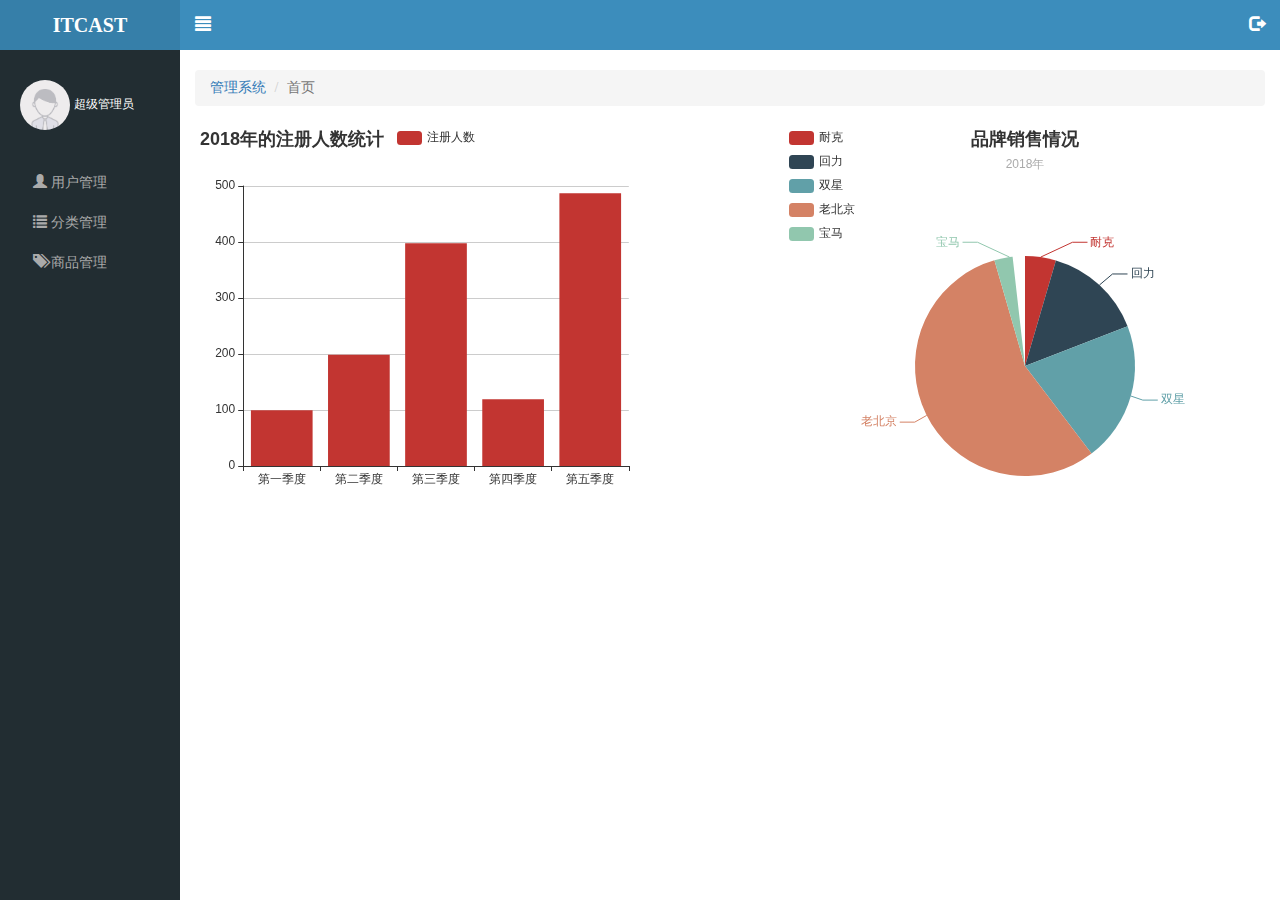
<file: public/admin/index.html>
<!DOCTYPE html>
<html lang="en">
<head>
    <meta charset="UTF-8">
    <title>乐淘后台管理系统-首页</title>
    <link rel="stylesheet" href="assets/bootstrap/css/bootstrap.min.css">
	<link href="assets/nprogress/nprogress.css">
    <link rel="stylesheet" href="css/admin.css">
</head>
<body>
<!--侧边栏-->
<aside class="ad_aside">
    <div class="brand"><a href="index.html">ITCAST</a></div>
    <div class="user">
        <img src="images/default.png" alt="">
        <span>超级管理员</span>
    </div>
    <div class="menu">
        <ul>
            <li><a href="userManage.html"><span class="glyphicon glyphicon-user"></span> 用户管理</a></li>
            <li>
                <a href="javascript:;"><span class="glyphicon glyphicon-list"></span> 分类管理</a>
                <div class="child" style="display: none">
                    <a href="categoryFirst.html">一级分类</a>
                    <a href="categorySecond.html">二级分类</a>
                </div>
            </li>
            <li><a href="productManage.html"><span class="glyphicon glyphicon-tags"></span> 商品管理</a></li>
        </ul>
    </div>
</aside>
<!--内容-->
<section class="ad_section">
    <nav class="ad_nav">
        <a data-menu="" href="javascript:;"><span class="glyphicon glyphicon-align-justify"></span></a>
        <a data-logout="" href="#myModal" data-toggle="modal" ><span class="glyphicon glyphicon-log-out"></span></a>
    </nav>
    <div class="container-fluid">
        <ol class="breadcrumb">
            <li><a href="index.html">管理系统</a></li>
            <li class="active">首页</li>
        </ol>
        <div class="ad_content">
            <!--柱状图 分季度统计注册人数-->
            <div class="picTable"></div>
            <!--饼状图 品牌销售-->
            <div class="picTable"></div>
        </div>
    </div>
</section>
<!-- Modal -->
<!--<div class="modal fade" id="myModal">
    <div class="modal-dialog modal-sm">
        <div class="modal-content">
            <div class="modal-header">
                <button type="button" class="close" data-dismiss="modal"><span>&times;</span></button>
                <h4 class="modal-title">温馨提示</h4>
            </div>
            <div class="modal-body">
                <p class="text-danger"><span class="glyphicon glyphicon-exclamation-sign"></span> 您确定要退出后台管理系统吗？</p>
            </div>
            <div class="modal-footer">
                <button type="button" class="btn btn-default" data-dismiss="modal">取消</button>
                <button type="button" class="btn btn-primary">退出</button>
            </div>
        </div>
    </div>
</div>-->
<script src="assets/jquery/jquery.min.js"></script>
<script src="assets/bootstrap/js/bootstrap.min.js"></script>
<script src="assets/echarts/echarts.min.js"></script>
<script src="assets/nprogress/nprogress.js"></script>
<script src="js/admin.js"></script>
<script src="js/index.js"></script>
</body>
</html>
</file>
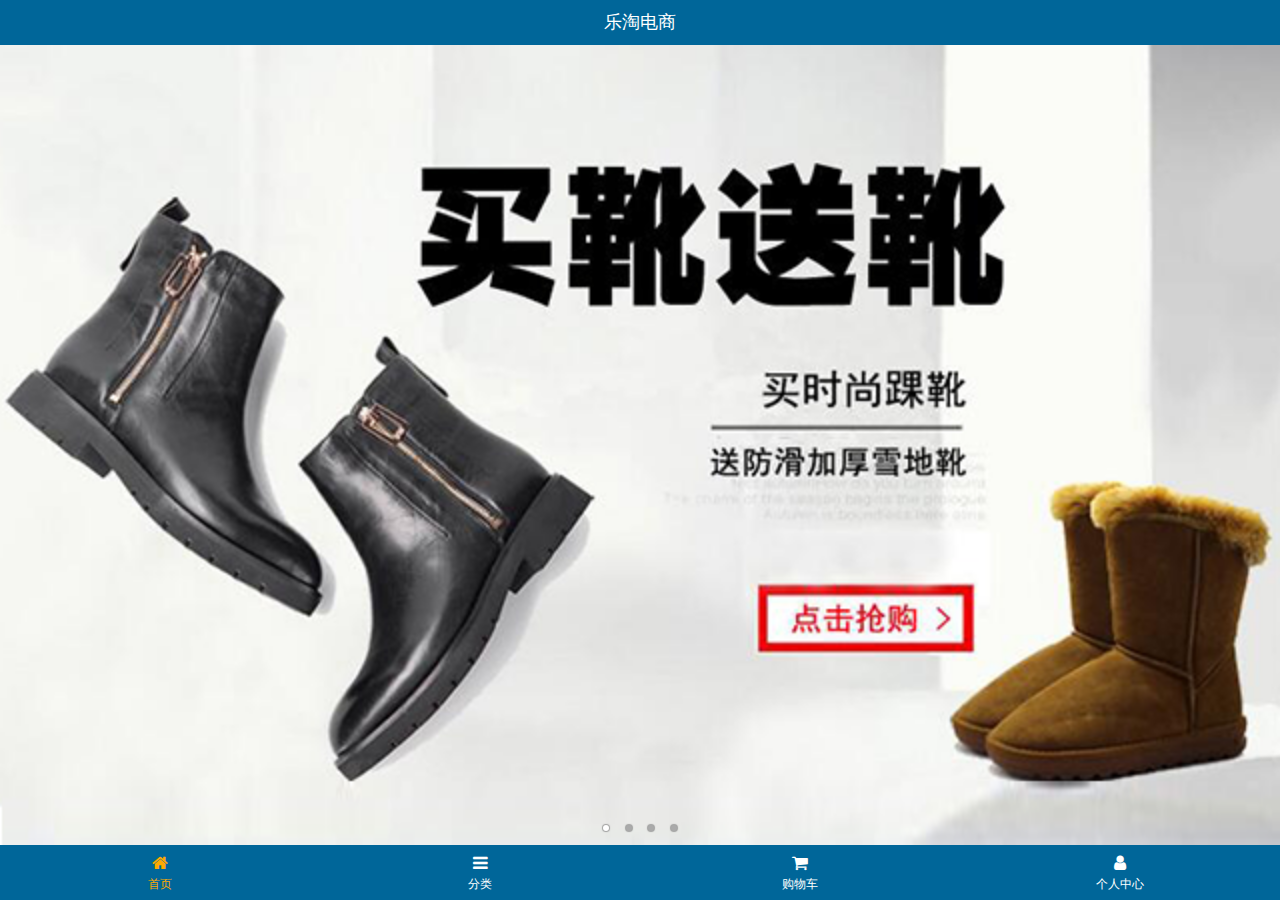
<file: public/mobile/index.html>
<!DOCTYPE html>
<html lang="en">
<head>
  <meta charset="UTF-8">
  <meta name="viewport" content="width=device-width, user-scalable=no, initial-scale=1.0, maximum-scale=1.0, minimum-scale=1.0">
  <meta http-equiv="X-UA-Compatible" content="ie=edge">
  <link rel="stylesheet" href="assets/mui/css/mui.min.css">
  <link rel="stylesheet" href="assets/fontAwesome/css/font-awesome.min.css">
  <link rel="stylesheet" href="css/mobile.css">
  <link rel="stylesheet" href="css/index.css ">
  <title>乐淘首页</title>
</head>
<body>
<div class="lt_container">
  <header class="lt_header">
    <!-- <a href="#" class="left"><span class="fa fa-chevron-left"></span></a> -->
    <h3>乐淘电商</h3>
    <!-- <a href="#" class="right"><span class="fa fa-search"></span></a> -->
  </header>
  <div class="lt_content">
    <!-- lt_wrapper 用这个容器来承载内容，是因为 lt_content 容器有padding，如果lt_content的孩子有定位的话，依然会从lt_content的(0,0)位置开始计算而忽略padding，这样会不方便计算，所以在lt_content中加一个盒子(lt_wrapper) 来承载内容-->
    <div class="lt_wrapper">
        <div class="mui-scroll-wrapper">
          <div class="mui-scroll">
            <!-- 轮播图：会自动初始化 -->
            <div class="mui-slider">
              <div class="mui-slider-group mui-slider-loop">
                <div class="mui-slider-item"><a href="#"><img src="images/banner4.png" /></a></div>
                <div class="mui-slider-item"><a href="#"><img src="images/banner1.png" /></a></div>
                <div class="mui-slider-item"><a href="#"><img src="images/banner2.png" /></a></div>
                <div class="mui-slider-item"><a href="#"><img src="images/banner3.png" /></a></div>
                <div class="mui-slider-item"><a href="#"><img src="images/banner4.png" /></a></div>
                <div class="mui-slider-item"><a href="#"><img src="images/banner1.png" /></a></div>
              </div>
              <div class="mui-slider-indicator">
                <div class="mui-indicator mui-active"></div>
                <div class="mui-indicator"></div>
                <div class="mui-indicator"></div>
                <div class="mui-indicator"></div>
              </div>
            </div>
            <!-- 导航栏 -->
            <div class="lt_nav mui-clearfix">
              <a href="#"><img src="images/nav1.png" alt=""></a>
              <a href="#"><img src="images/nav2.png" alt=""></a>
              <a href="#"><img src="images/nav3.png" alt=""></a>
              <a href="#"><img src="images/nav4.png" alt=""></a>
              <a href="#"><img src="images/nav5.png" alt=""></a>
              <a href="#"><img src="images/nav6.png" alt=""></a>
            </div>
            <div class="lt_product">
              <ul class="mui-clearfix">
                <li>
                  <a href="#" class="lt_proBox">
                    <img src="images/detail.jpg" alt="">
                    <p class="name mui-ellipsis-2">adidas阿迪达斯 男式 场下休闲篮球鞋s83700</p>
                    <p class="price">
                      <span class="nowPrice">&yen;100.00</span>
                      <span class="oldPrice">&yen;1000.00</span>
                    </p>
                    <button>立即购买</button>
                  </a>
                </li>
                <li>
                  <a href="#" class="lt_proBox">
                    <img src="images/detail.jpg" alt="">
                    <p class="name mui-ellipsis-2">adidas阿迪达斯 男式 场下休闲篮球鞋s83700</p>
                    <p class="price">
                      <span class="nowPrice">&yen;100.00</span>
                      <span class="oldPrice">&yen;1000.00</span>
                    </p>
                    <button>立即购买</button>
                  </a>
                </li>
                <li>
                  <a href="#" class="lt_proBox">
                    <img src="images/detail.jpg" alt="">
                    <p class="name mui-ellipsis-2">adidas阿迪达斯 男式 场下休闲篮球鞋s83700</p>
                    <p class="price">
                      <span class="nowPrice">&yen;100.00</span>
                      <span class="oldPrice">&yen;1000.00</span>
                    </p>
                    <button>立即购买</button>
                  </a>
                </li>
                <li>
                  <a href="#" class="lt_proBox">
                    <img src="images/detail.jpg" alt="">
                    <p class="name mui-ellipsis-2">adidas阿迪达斯 男式 场下休闲篮球鞋s83700</p>
                    <p class="price">
                      <span class="nowPrice">&yen;100.00</span>
                      <span class="oldPrice">&yen;1000.00</span>
                    </p>
                    <button>立即购买</button>
                  </a>
                </li>                
                <li>
                  <a href="#" class="lt_proBox">
                    <img src="images/detail.jpg" alt="">
                    <p class="name mui-ellipsis-2">adidas阿迪达斯 男式 场下休闲篮球鞋s83700</p>
                    <p class="price">
                      <span class="nowPrice">&yen;100.00</span>
                      <span class="oldPrice">&yen;1000.00</span>
                    </p>
                    <button>立即购买</button>
                  </a>
                </li>                
              </ul>
            </div>
          </div>
        </div>      
    </div>
  </div>
  <footer class="lt_tabs">
    <a href="index.html" class="now"><span class="fa fa-home"></span><p>首页</p></a>
    <a href="category.html"><span class="fa fa-bars"></span><p>分类</p></a>
    <a href="user/cart.html"><span class="fa fa-shopping-cart"></span><p>购物车</p></a>
    <a href="user/index.html"><span class="fa fa-user"></span><p>个人中心</p></a>
  </footer>
</div>
</body>
<script src="assets/mui/js/mui.min.js"></script>
<script src="assets/zepto/zepto.min.js"></script>
<script src="js/mobile.js"></script>
<script src="js/index.js"></script>
</html>
</file>
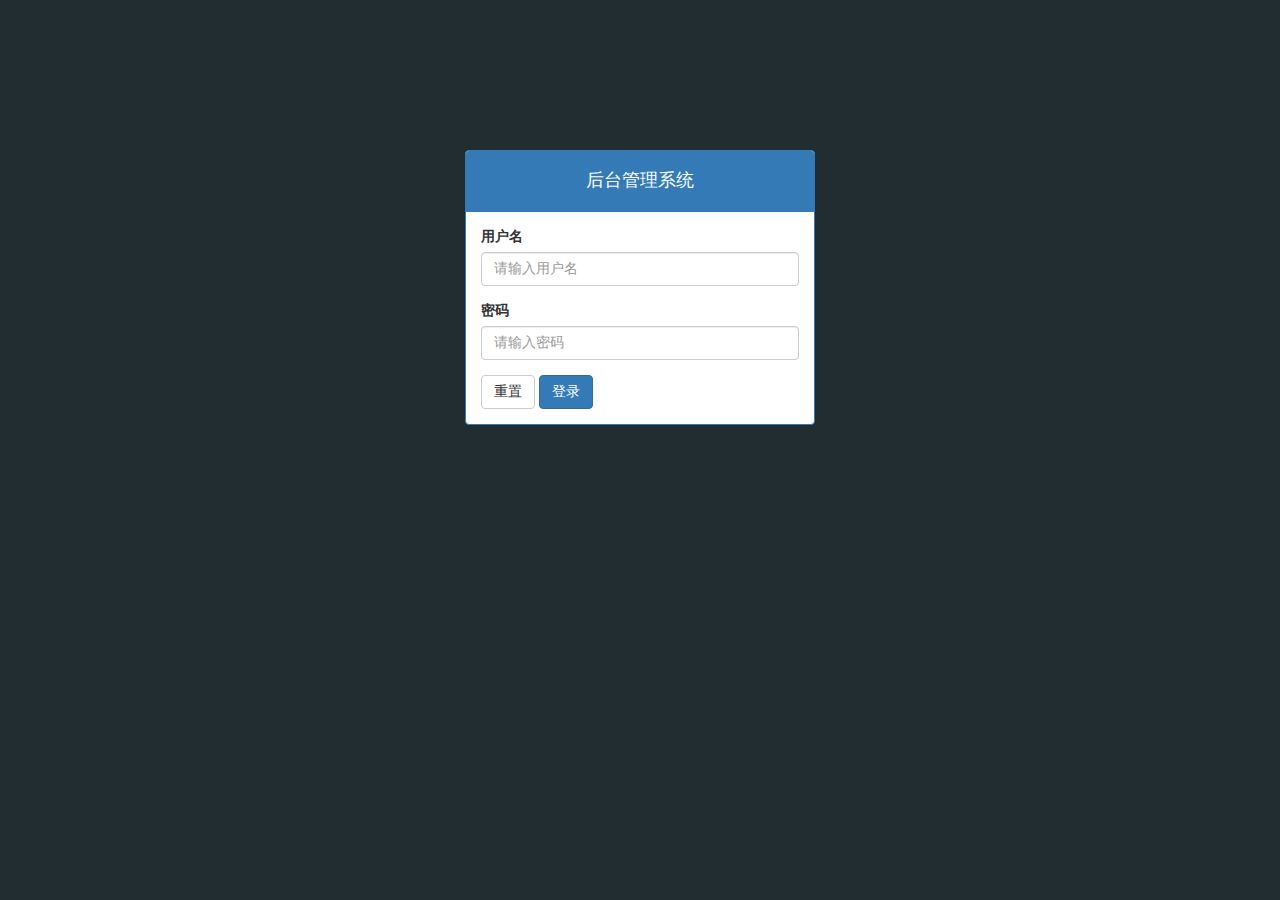
<file: public/admin/login.html>
<!DOCTYPE html>
<html lang="en">
<head>
    <meta charset="UTF-8">
    <title>乐淘后台管理系统-登录</title>
    <link rel="stylesheet" href="assets/bootstrap/css/bootstrap.min.css">
    <link rel="stylesheet" href="assets/bootstrap-validator/css/bootstrapValidator.min.css">
    <link rel="stylesheet" href="css/admin.css">
</head>
<body class="bg_login">
<div class="container">
    <div class="col-md-4 col-md-offset-4">
        <div class="panel panel-primary mt_150">
            <div class="panel-heading text-center"><h4>后台管理系统</h4></div>
            <div class="panel-body">
                <form id="loginForm" autocomplete="off">
                    <div class="form-group">
                        <label for="username">用户名</label>
                        <input name="username" type="text" class="form-control" id="username" placeholder="请输入用户名">
                    </div>
                    <div class="form-group">
                        <label for="password">密码</label>
                        <input name="password" type="password" class="form-control" id="password" placeholder="请输入密码">
                    </div>
                    <button type="reset" class="btn btn-default">重置</button>
                    <button type="submit" class="btn btn-primary">登录</button>
                </form>
            </div>
        </div>
    </div>
</div>
<script src="assets/jquery/jquery.min.js"></script>
<script src="assets/bootstrap/js/bootstrap.min.js"></script>
<script src="assets/bootstrap-validator/js/bootstrapValidator.min.js"></script>
<script src="js/login.js"></script>
</body>
</html>
</file>
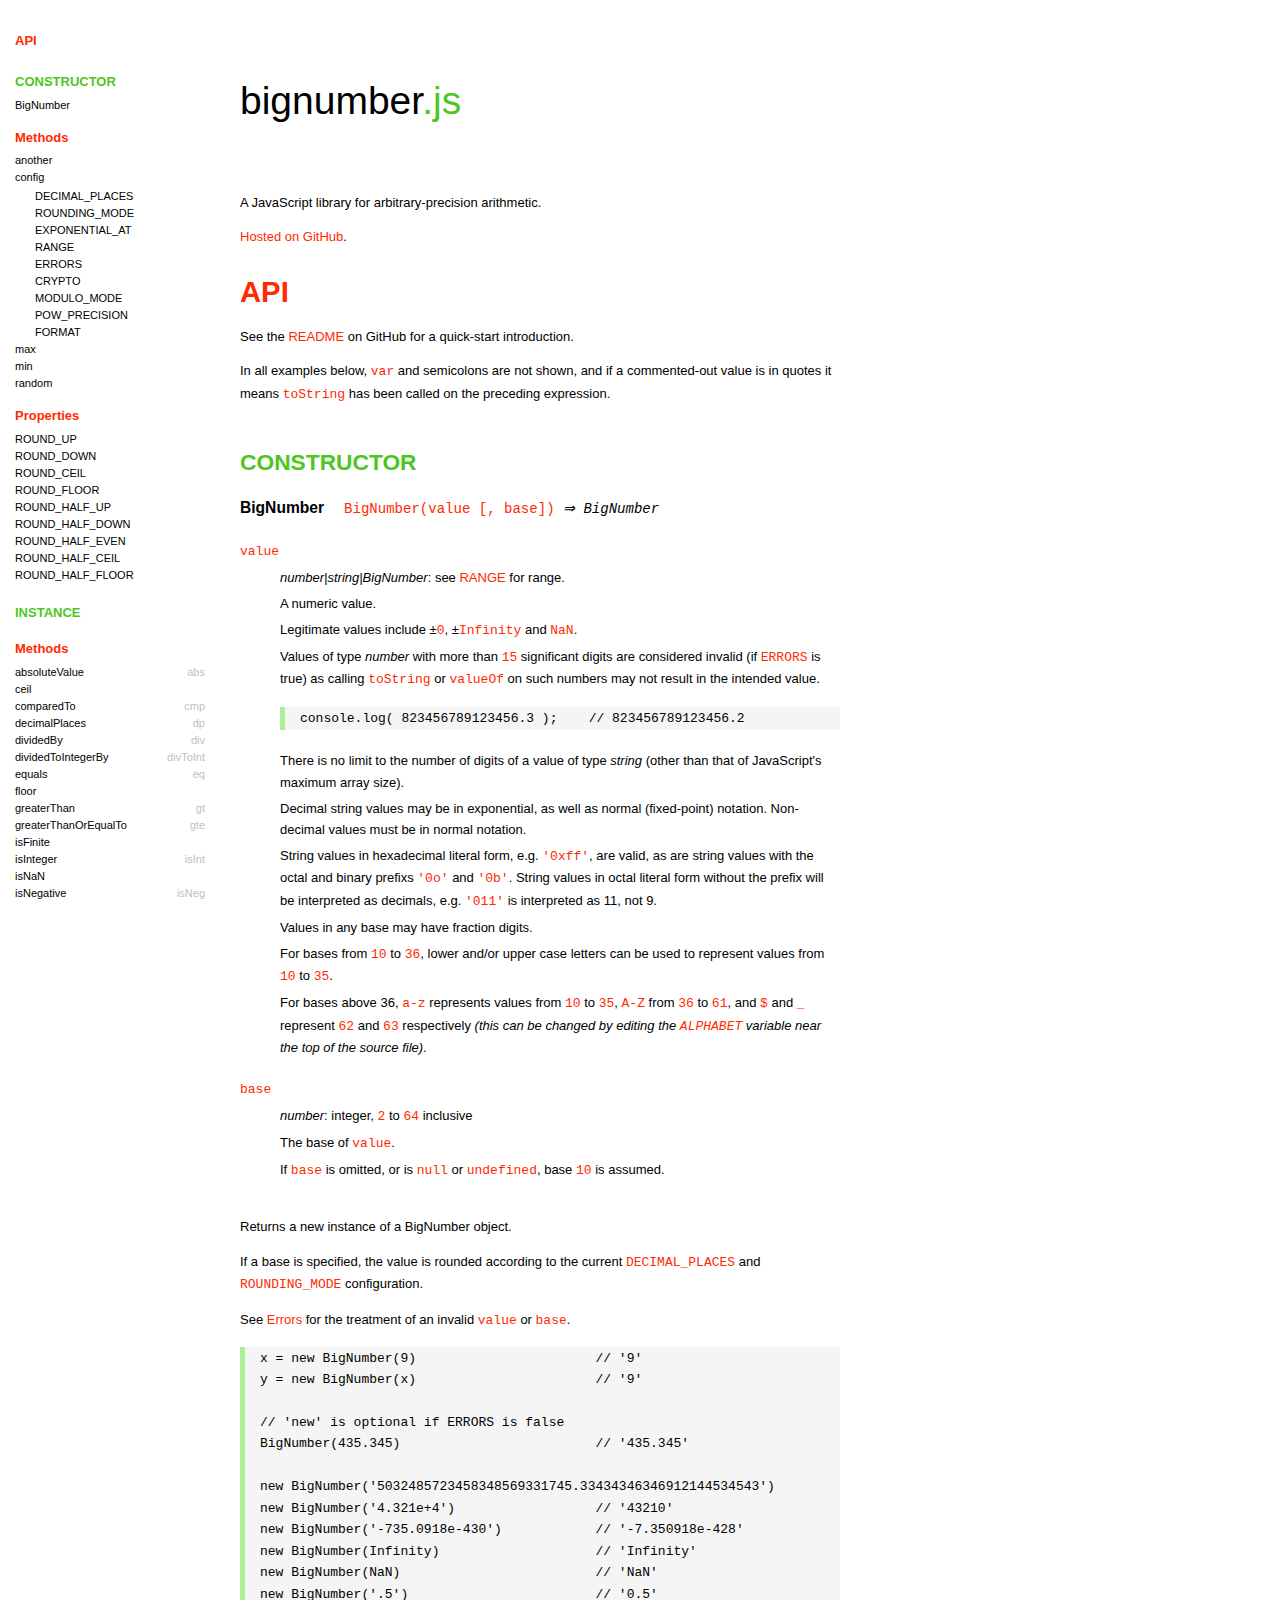
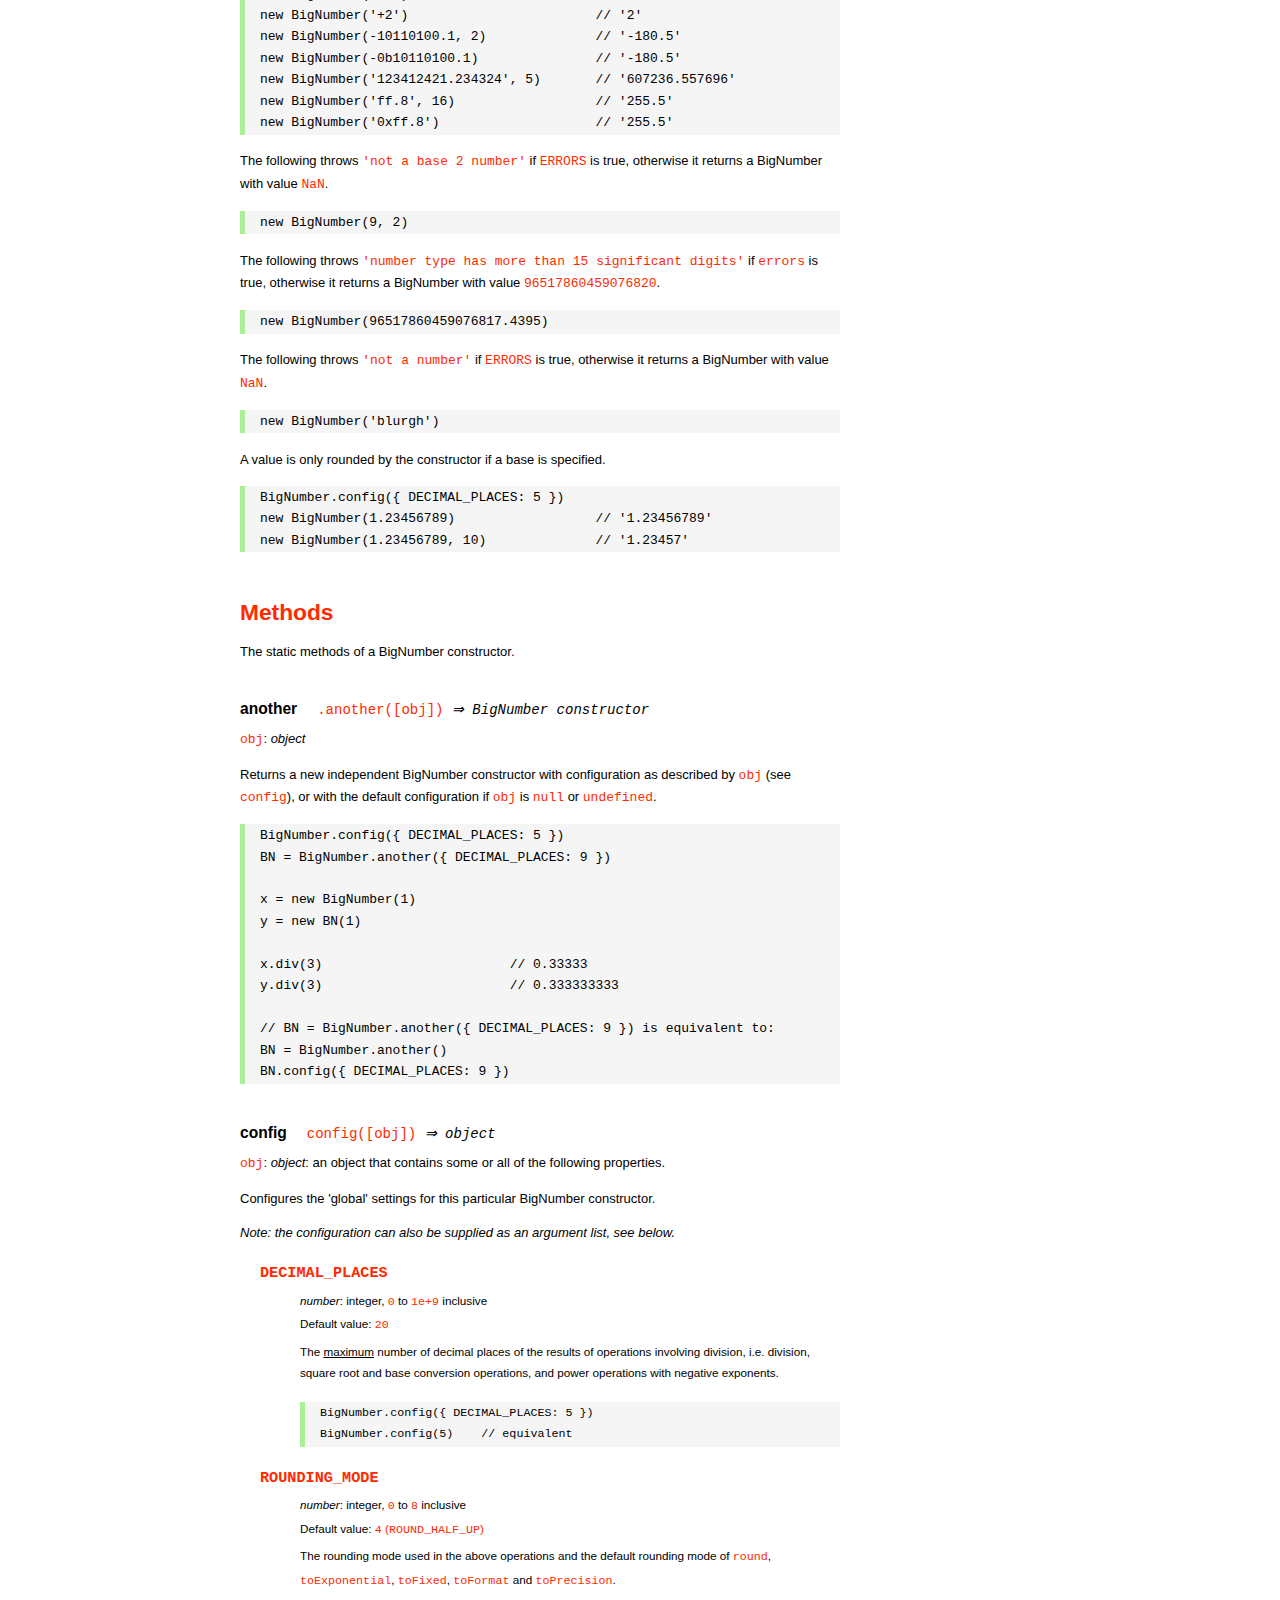
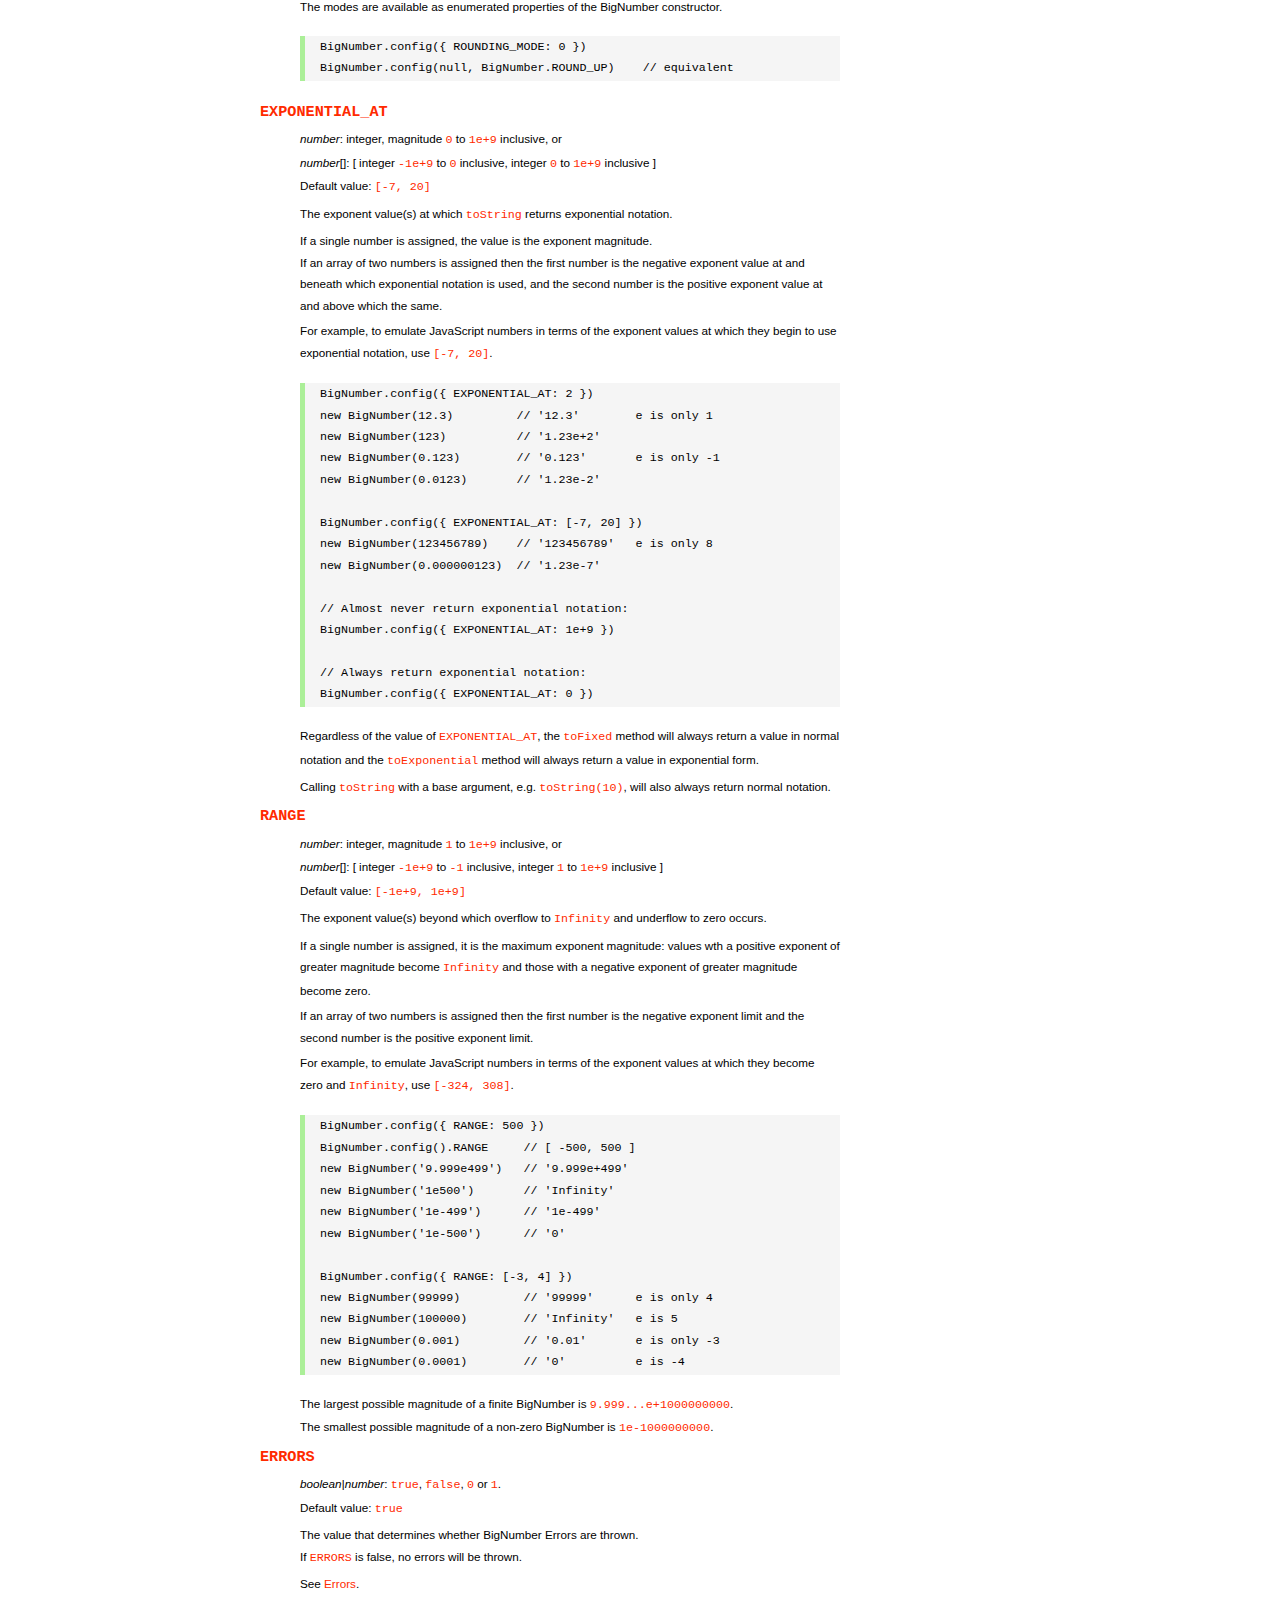
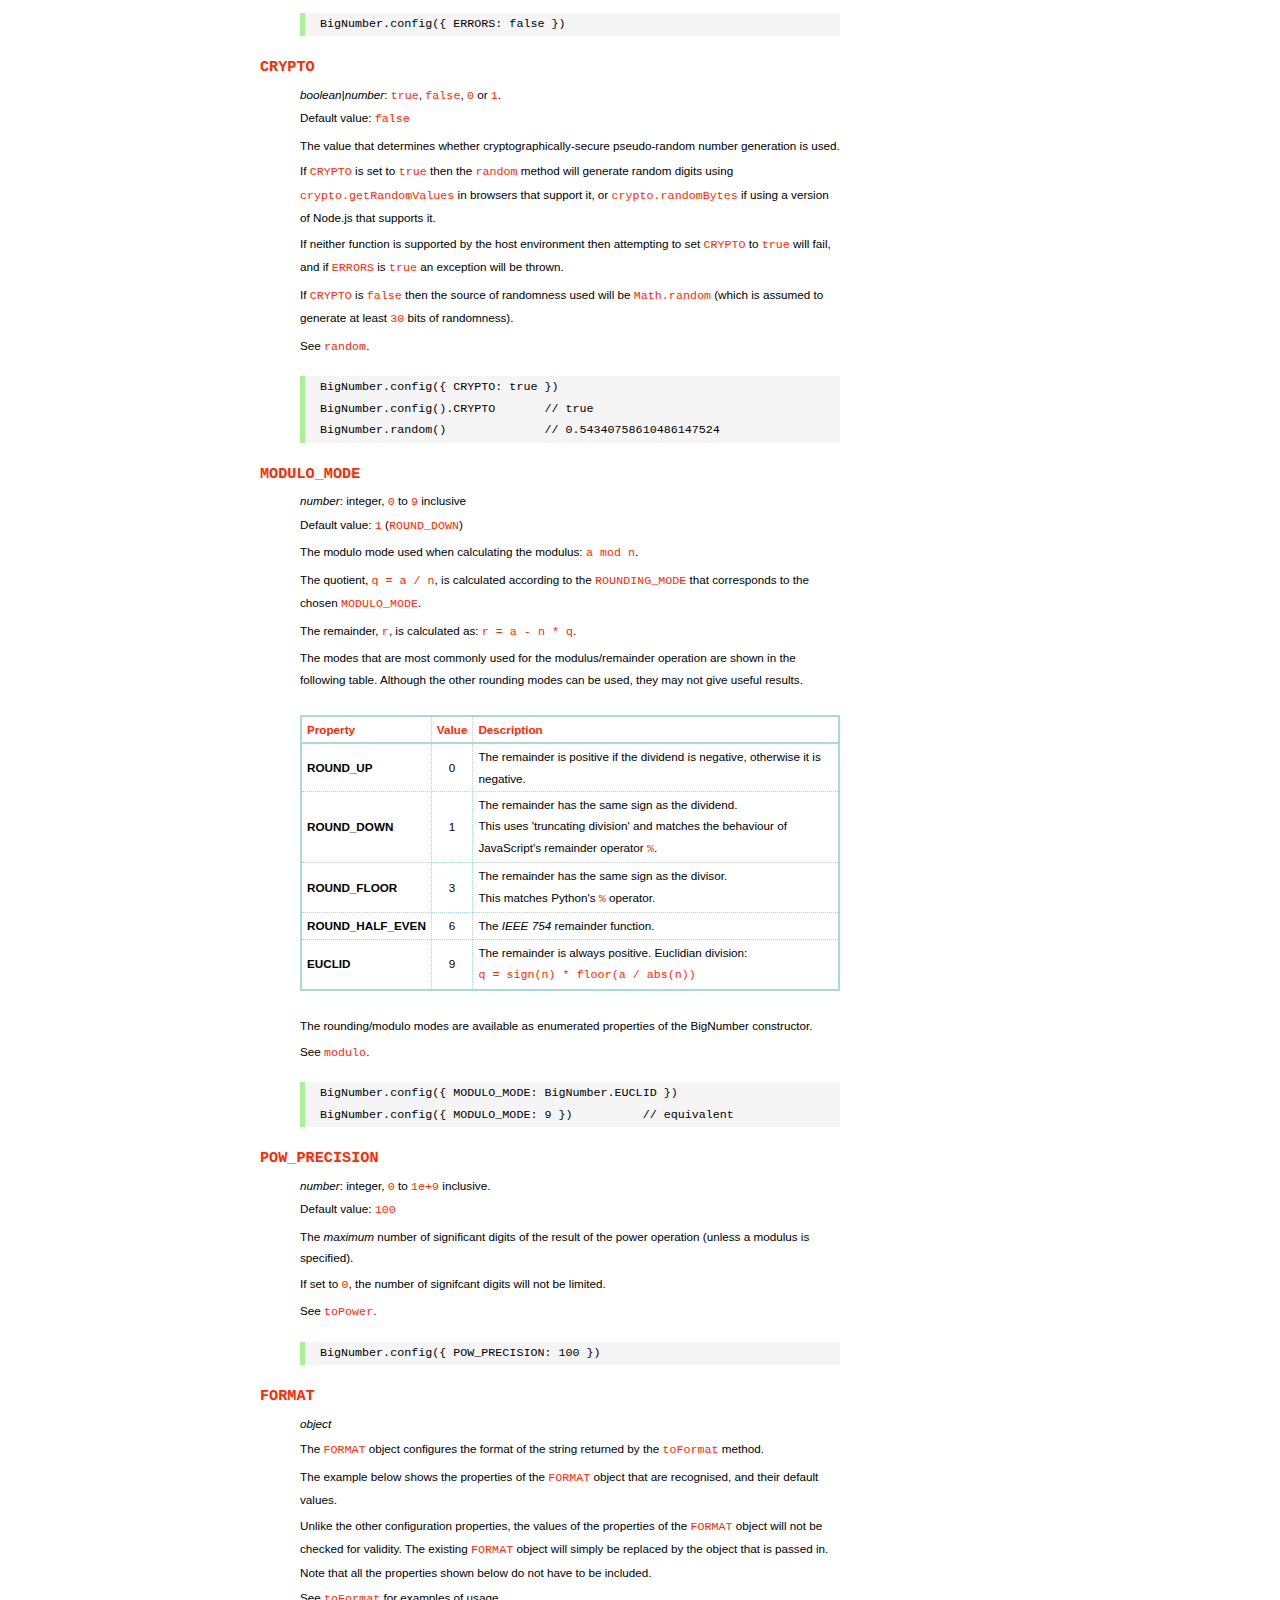
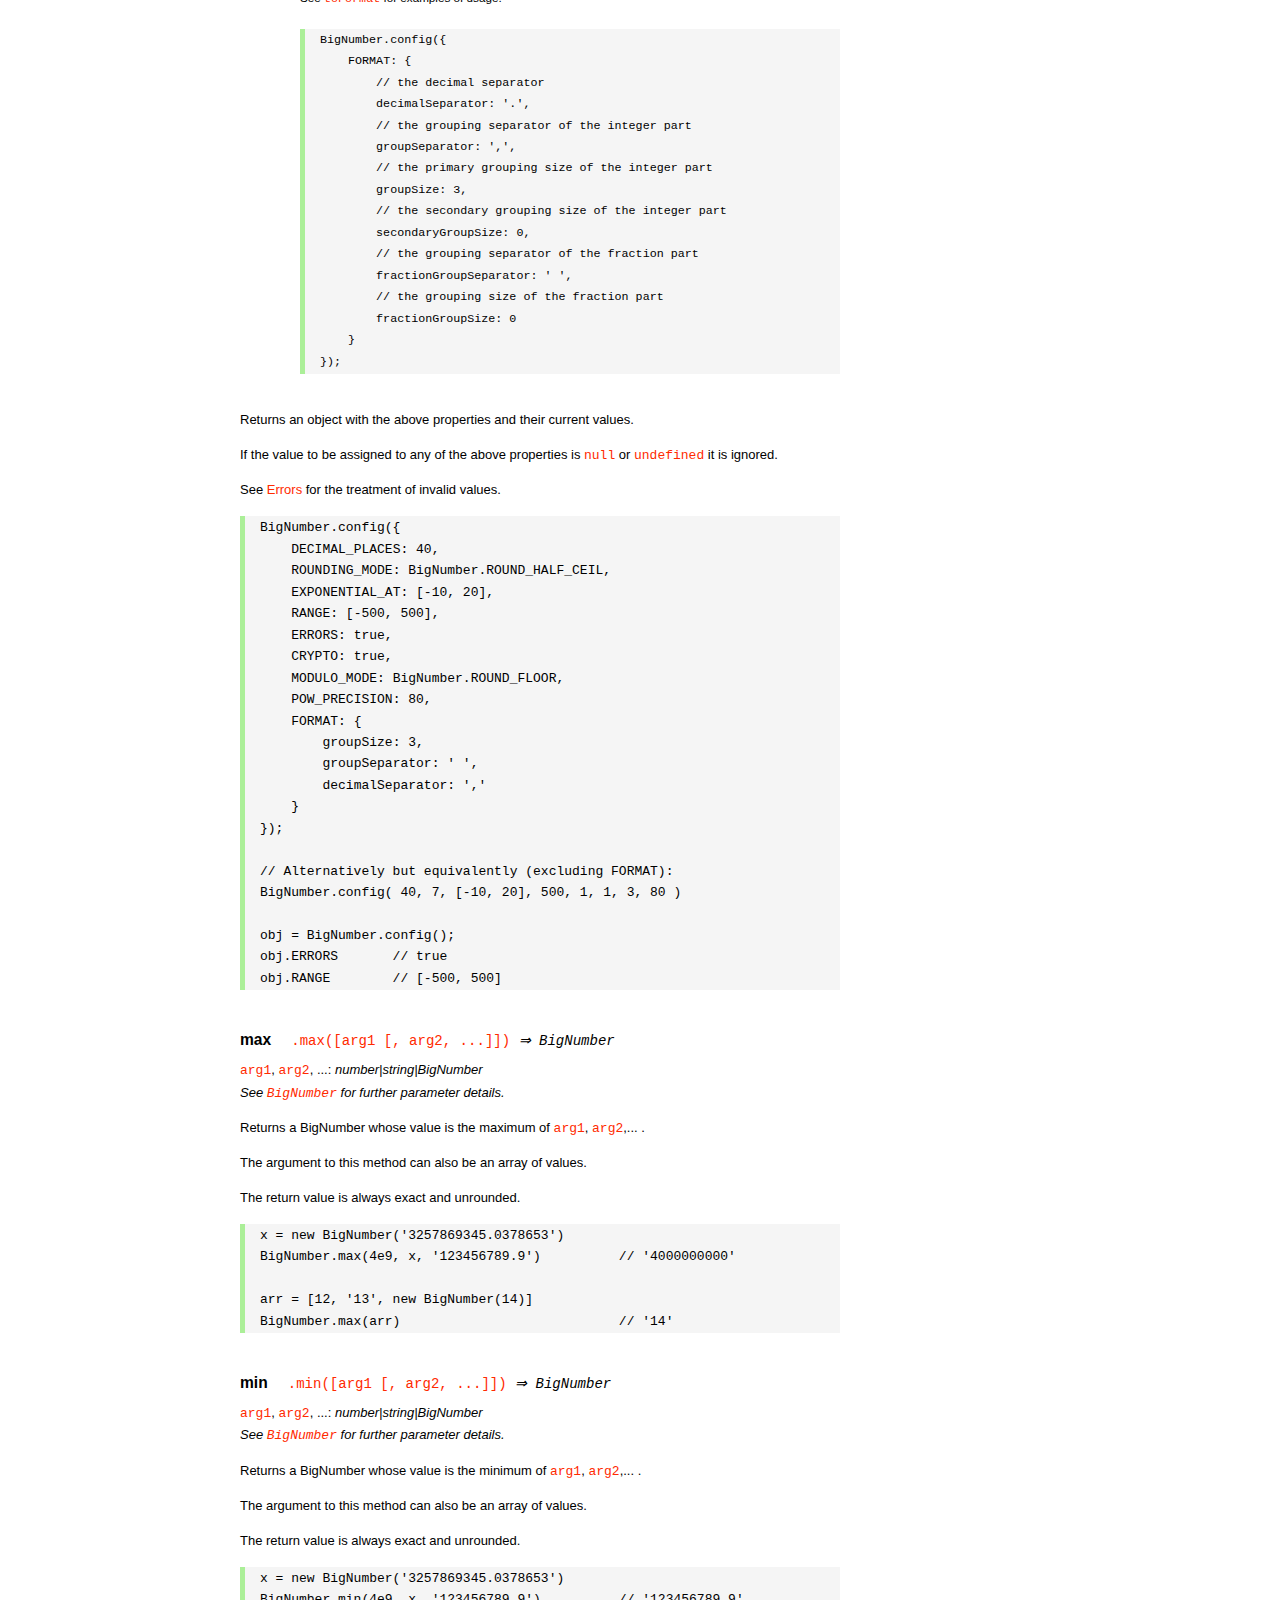
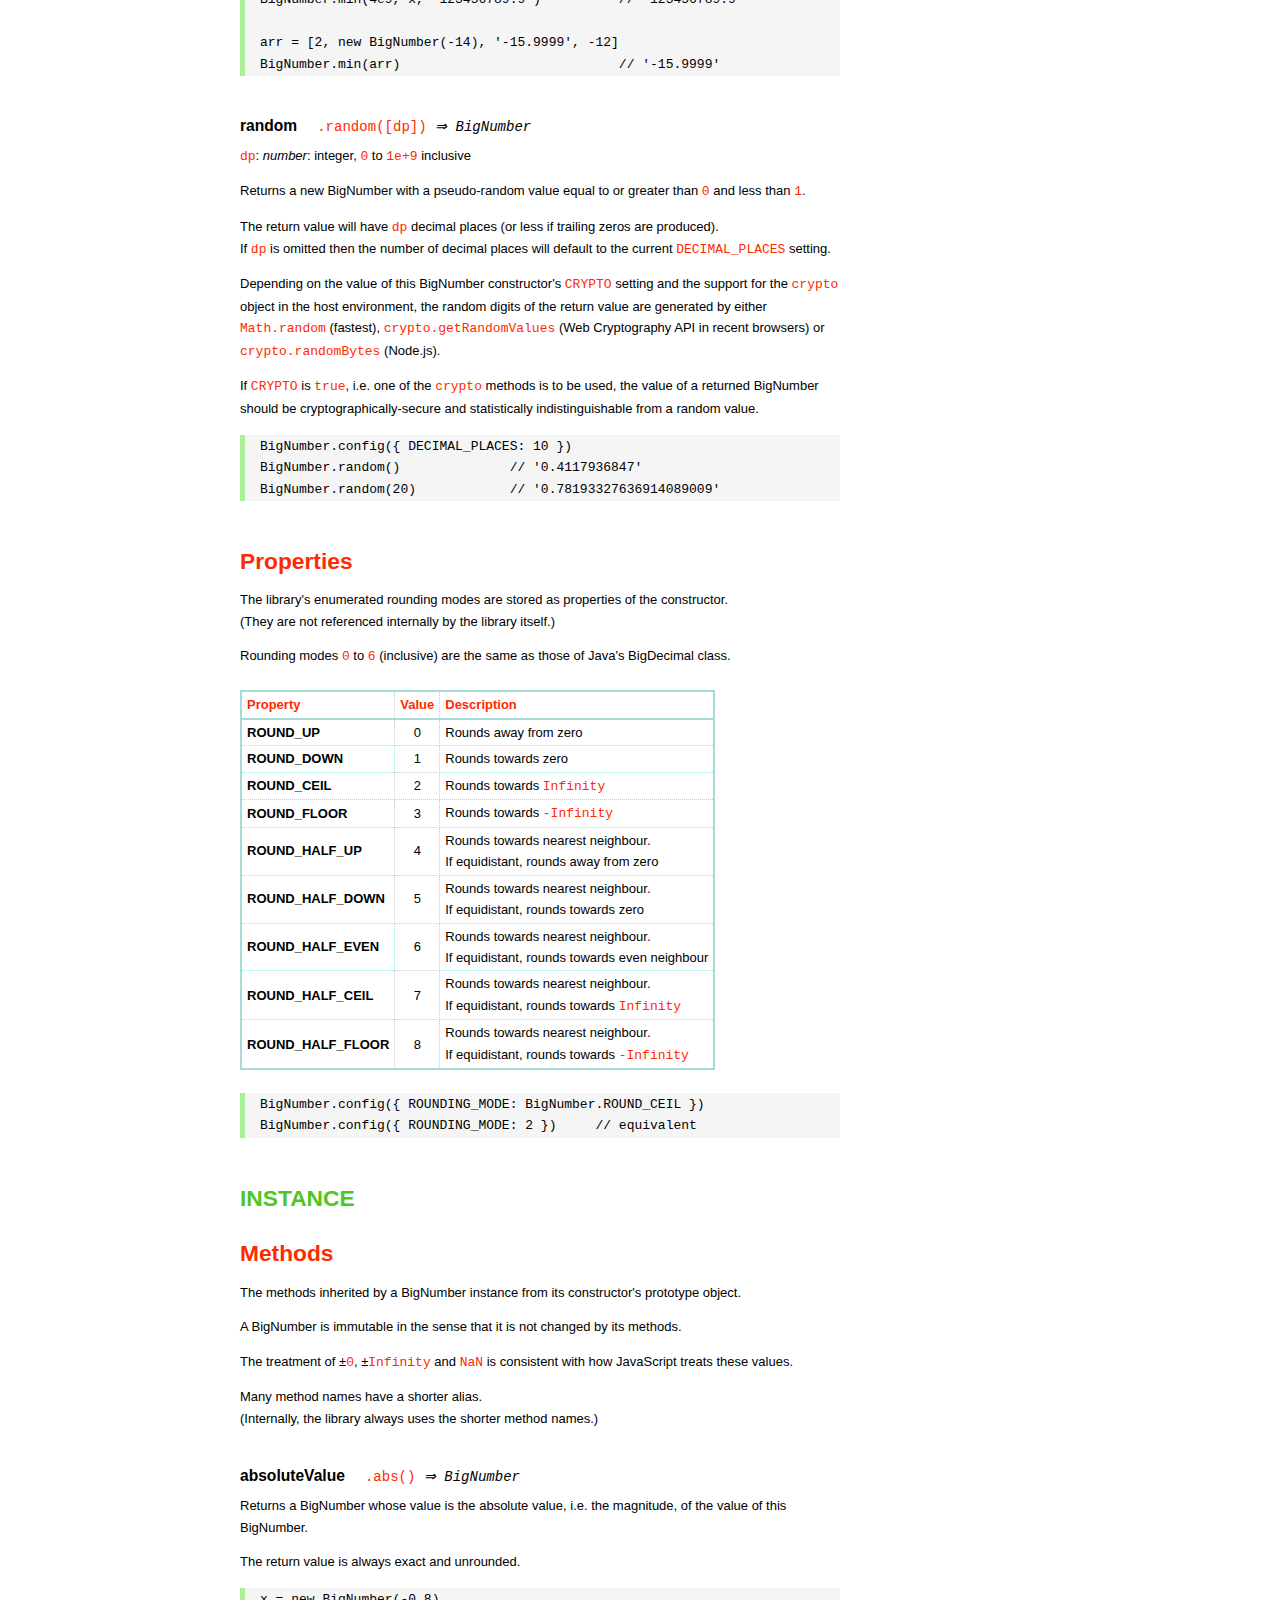
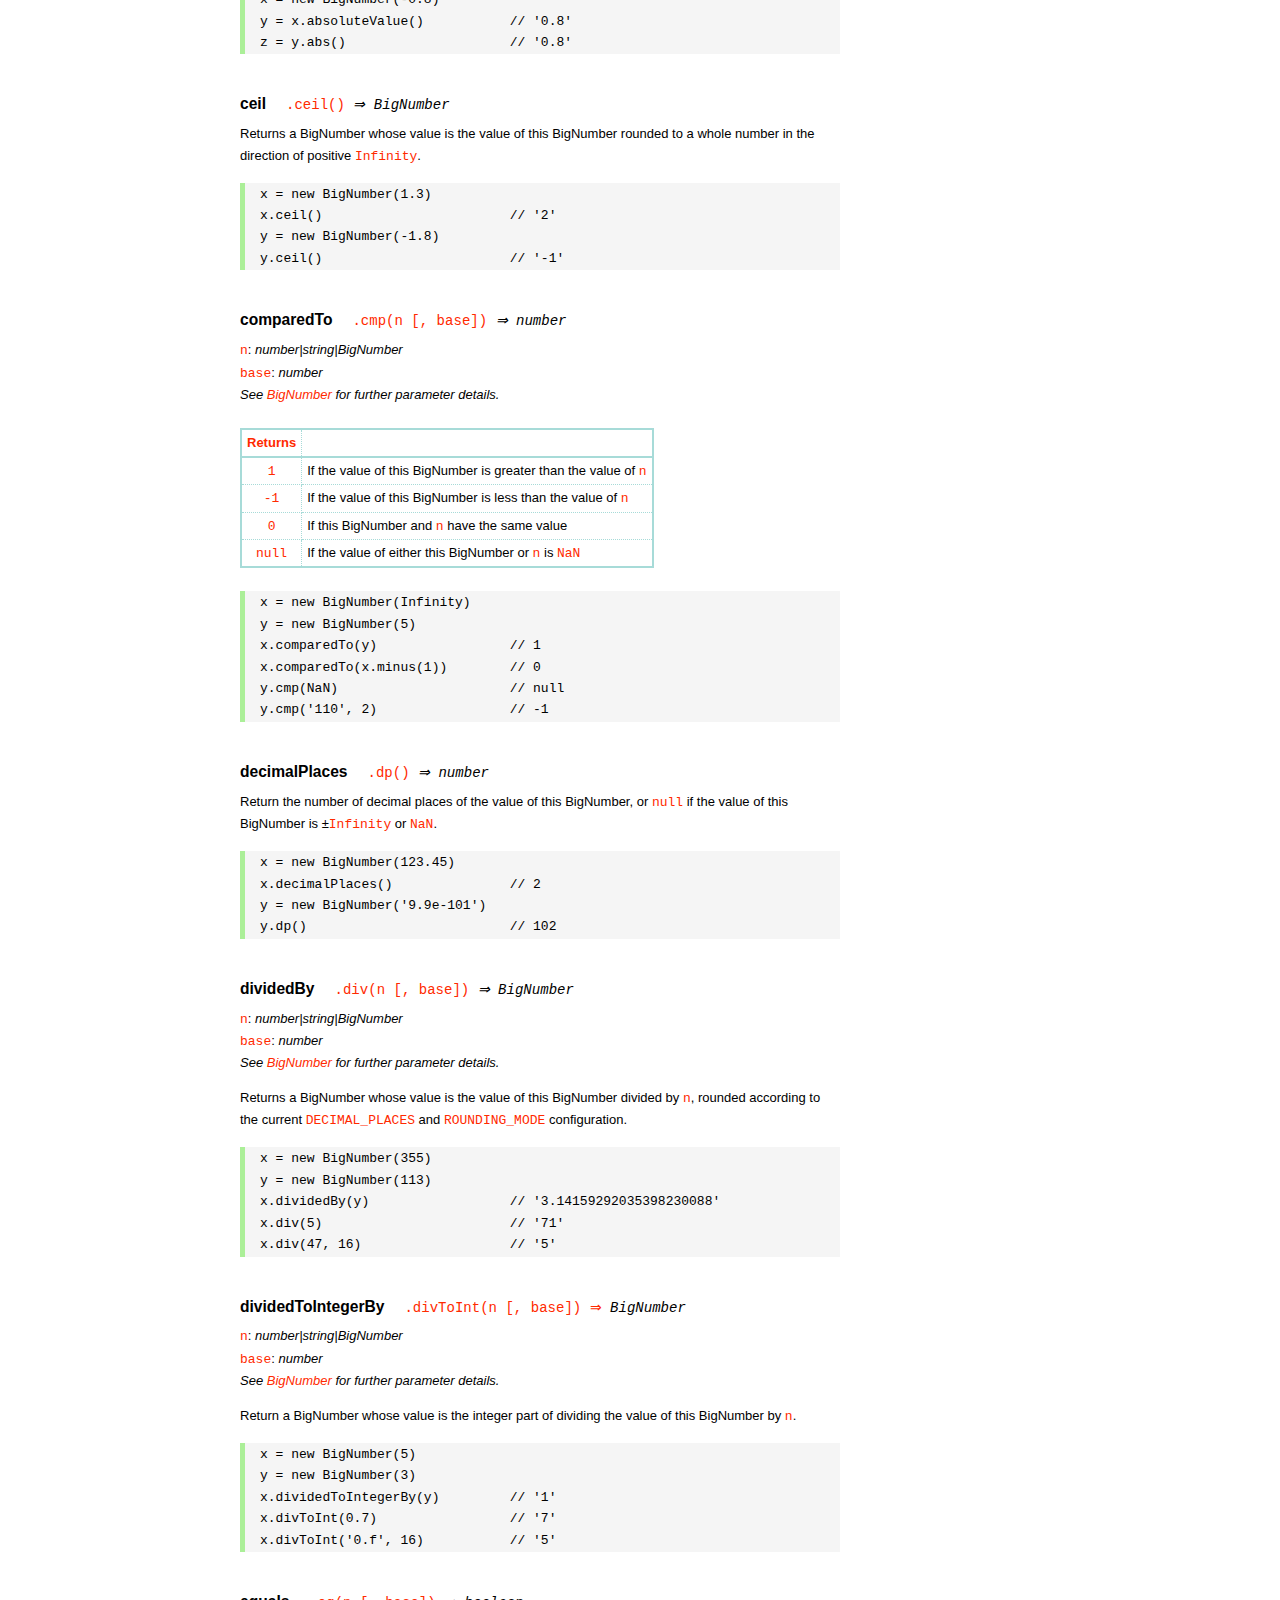
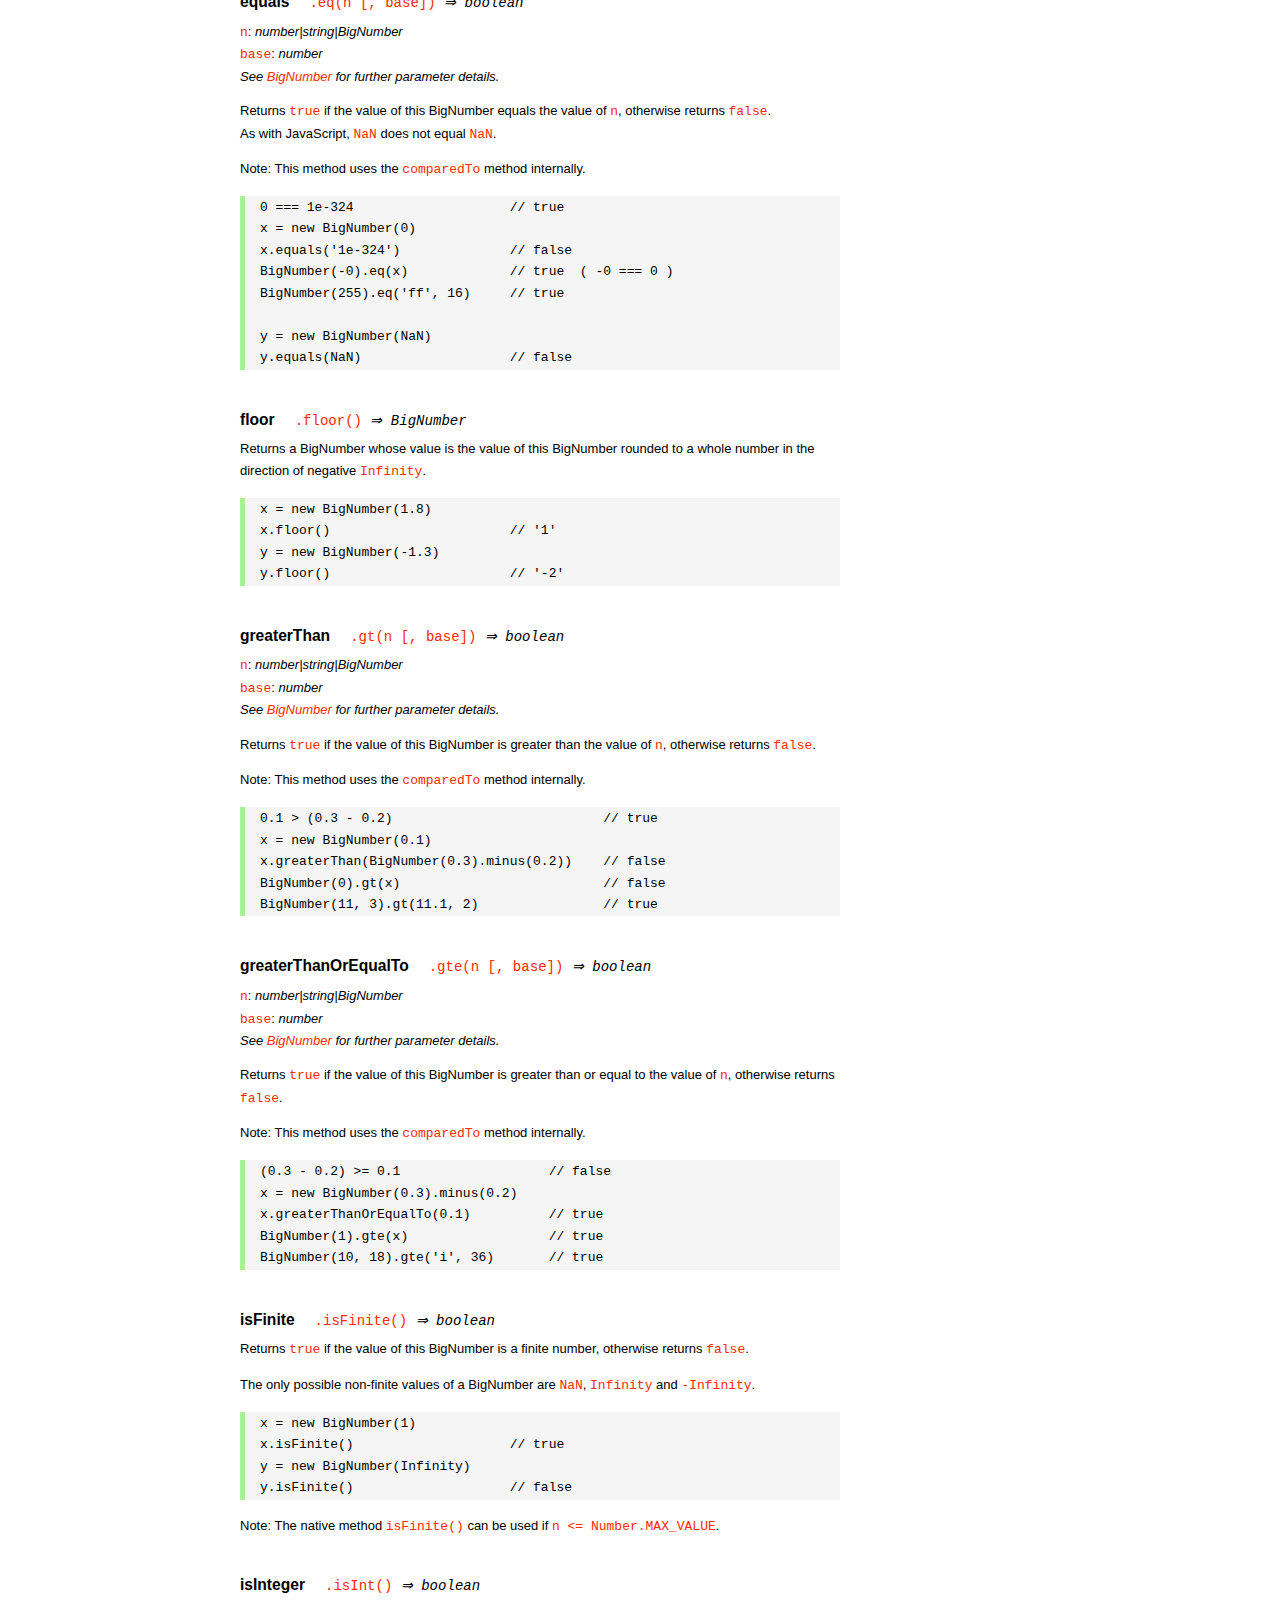
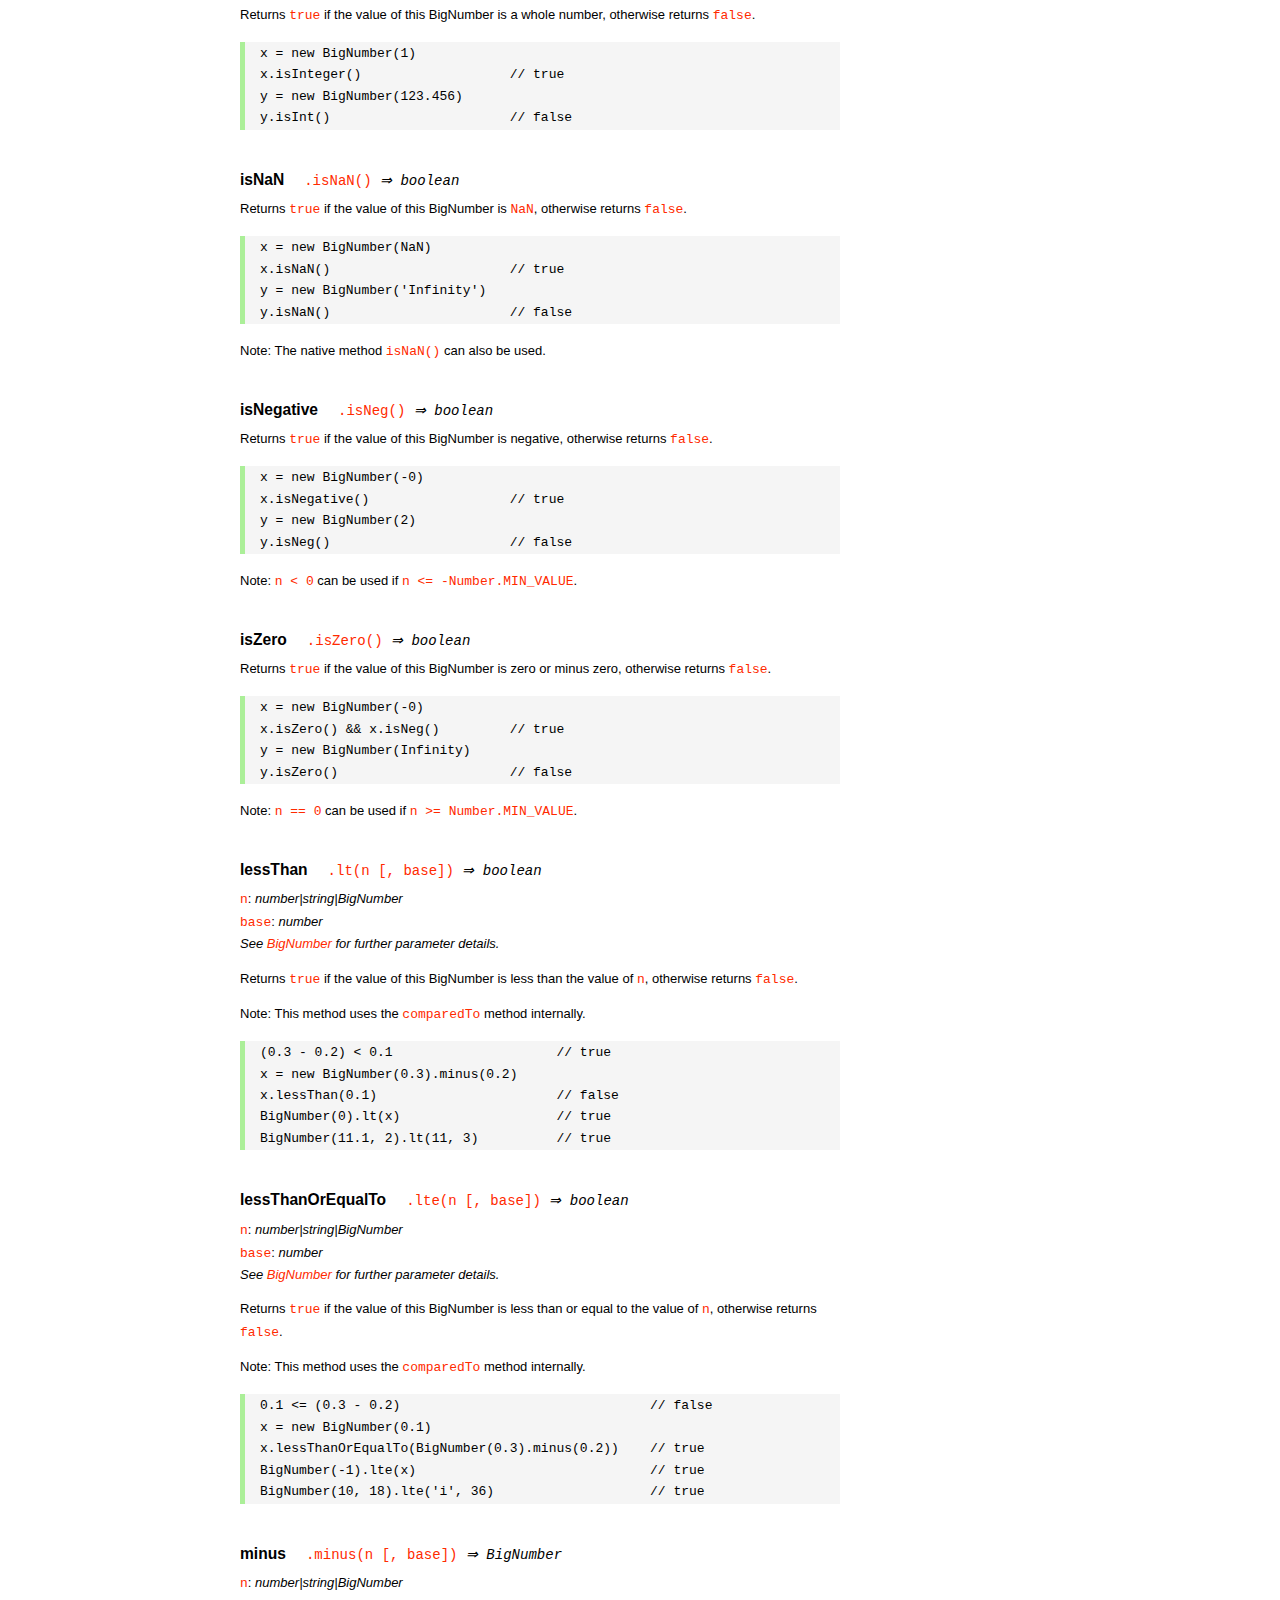
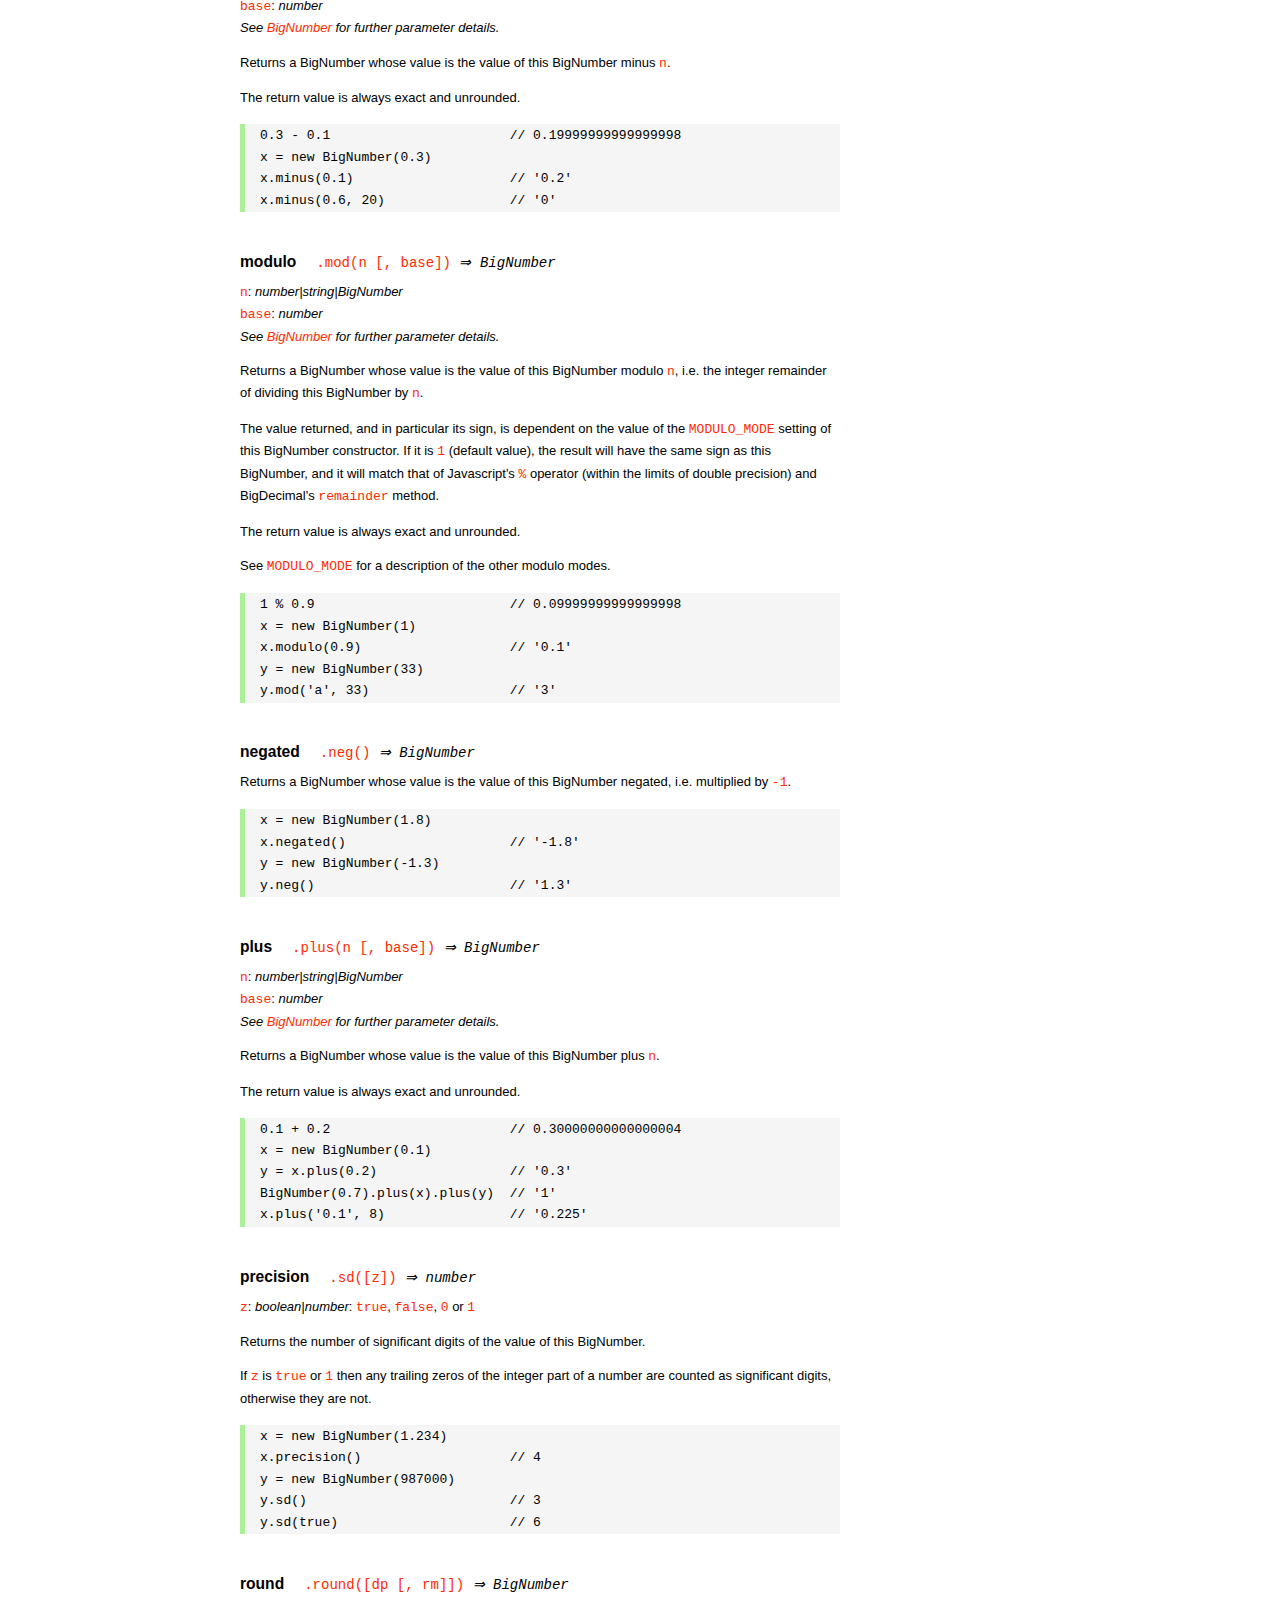
<file: node_modules/bignumber.js/doc/API.html>
<!DOCTYPE HTML>
<html>
<head>
<meta charset="utf-8">
<meta http-equiv="X-UA-Compatible" content="IE=edge">
<meta name="Author" content="M Mclaughlin">
<title>bignumber.js API</title>
<style>
html{font-size:100%}
body{background:#fff;font-family:"Helvetica Neue",Helvetica,Arial,sans-serif;font-size:13px;
  line-height:1.65em;min-height:100%;margin:0}
body,i{color:#000}
.nav{background:#fff;position:fixed;top:0;bottom:0;left:0;width:200px;overflow-y:auto;
  padding:15px 0 30px 15px}
div.container{width:600px;margin:50px 0 50px 240px}
p{margin:0 0 1em;width:600px}
pre,ul{margin:1em 0}
h1,h2,h3,h4,h5{margin:0;padding:1.5em 0 0}
h1,h2{padding:.75em 0}
!h1{font:400 3em Consolas,monaco,monospace;color:#000;margin-bottom:1em}
h1{font:400 3em Verdana,sans-serif;color:#000;margin-bottom:1em}
h2{font-size:2.25em;color:#ff2a00}
h3{font-size:1.75em;color:#4dc71f}
h4{font-size:1.75em;color:#ff2a00;padding-bottom:.75em}
h5{font-size:1.2em;margin-bottom:.4em}
h6{font-size:1.1em;margin-bottom:0.8em;padding:0.5em 0}
dd{padding-top:.35em}
dt{padding-top:.5em}
b{font-weight:700}
dt b{font-size:1.3em}
a,a:visited{color:#ff2a00;text-decoration:none}
a:active,a:hover{outline:0;text-decoration:underline}
.nav a,.nav b,.nav a:visited{display:block;color:#ff2a00;font-weight:700; margin-top:15px}
.nav b{color:#4dc71f;margin-top:20px;cursor:default;width:auto}
ul{list-style-type:none;padding:0 0 0 20px}
.nav ul{line-height:14px;padding-left:0;margin:5px 0 0}
.nav ul a,.nav ul a:visited,span{display:inline;color:#000;font-family:Verdana,Geneva,sans-serif;
  font-size:11px;font-weight:400;margin:0}
.inset,ul.inset{margin-left:20px}
.inset{font-size:.9em}
.nav li{width:auto;margin:0 0 3px}
.alias{font-style:italic;margin-left:20px}
table{border-collapse:collapse;border-spacing:0;border:2px solid #a7dbd8;margin:1.75em 0;padding:0}
td,th{text-align:left;margin:0;padding:2px 5px;border:1px dotted #a7dbd8}
th{border-top:2px solid #a7dbd8;border-bottom:2px solid #a7dbd8;color:#ff2a00}
code,pre{font-family:Consolas, monaco, monospace;font-weight:400}
pre{background:#f5f5f5;white-space:pre-wrap;word-wrap:break-word;border-left:5px solid #abef98;
  padding:1px 0 1px 15px;margin:1.2em 0}
code,.nav-title{color:#ff2a00}
.end{margin-bottom:25px}
.centre{text-align:center}
.error-table{font-size:13px;width:100%}
#faq{margin:3em 0 0}
li span{float:right;margin-right:10px;color:#c0c0c0}
#js{font:inherit;color:#4dc71f}
</style>
</head>
<body>

  <div class="nav">

    <a class='nav-title' href="#">API</a>

    <b> CONSTRUCTOR </b>
    <ul>
      <li><a href="#bignumber">BigNumber</a></li>
    </ul>

    <a href="#methods">Methods</a>
    <ul>
      <li><a href="#another">another</a></li>
      <li><a href="#config" >config</a></li>
      <li>
        <ul class="inset">
          <li><a href="#decimal-places">DECIMAL_PLACES</a></li>
          <li><a href="#rounding-mode" >ROUNDING_MODE</a></li>
          <li><a href="#exponential-at">EXPONENTIAL_AT</a></li>
          <li><a href="#range"         >RANGE</a></li>
          <li><a href="#errors"        >ERRORS</a></li>
          <li><a href="#crypto"        >CRYPTO</a></li>
          <li><a href="#modulo-mode"   >MODULO_MODE</a></li>
          <li><a href="#pow-precision" >POW_PRECISION</a></li>
          <li><a href="#format"        >FORMAT</a></li>
        </ul>
      </li>
      <li><a href="#max"    >max</a></li>
      <li><a href="#min"    >min</a></li>
      <li><a href="#random" >random</a></li>
    </ul>

    <a href="#constructor-properties">Properties</a>
    <ul>
      <li><a href="#round-up"        >ROUND_UP</a></li>
      <li><a href="#round-down"      >ROUND_DOWN</a></li>
      <li><a href="#round-ceil"      >ROUND_CEIL</a></li>
      <li><a href="#round-floor"     >ROUND_FLOOR</a></li>
      <li><a href="#round-half-up"   >ROUND_HALF_UP</a></li>
      <li><a href="#round-half-down" >ROUND_HALF_DOWN</a></li>
      <li><a href="#round-half-even" >ROUND_HALF_EVEN</a></li>
      <li><a href="#round-half-ceil" >ROUND_HALF_CEIL</a></li>
      <li><a href="#round-half-floor">ROUND_HALF_FLOOR</a></li>
    </ul>

    <b> INSTANCE </b>

    <a href="#prototype-methods">Methods</a>
    <ul>
      <li><a href="#abs"    >absoluteValue       </a><span>abs</span>     </li>
      <li><a href="#ceil"   >ceil                </a>                     </li>
      <li><a href="#cmp"    >comparedTo          </a><span>cmp</span>     </li>
      <li><a href="#dp"     >decimalPlaces       </a><span>dp</span>      </li>
      <li><a href="#div"    >dividedBy           </a><span>div</span>     </li>
      <li><a href="#divInt" >dividedToIntegerBy  </a><span>divToInt</span></li>
      <li><a href="#eq"     >equals              </a><span>eq</span>      </li>
      <li><a href="#floor"  >floor               </a>                     </li>
      <li><a href="#gt"     >greaterThan         </a><span>gt</span>      </li>
      <li><a href="#gte"    >greaterThanOrEqualTo</a><span>gte</span>     </li>
      <li><a href="#isF"    >isFinite            </a>                     </li>
      <li><a href="#isInt"  >isInteger           </a><span>isInt</span>   </li>
      <li><a href="#isNaN"  >isNaN               </a>                     </li>
      <li><a href="#isNeg"  >isNegative          </a><span>isNeg</span>   </li>
      <li><a href="#isZ"    >isZero              </a>                     </li>
      <li><a href="#lt"     >lessThan            </a><span>lt</span>      </li>
      <li><a href="#lte"    >lessThanOrEqualTo   </a><span>lte</span>     </li>
      <li><a href="#minus"  >minus               </a><span>sub</span>     </li>
      <li><a href="#mod"    >modulo              </a><span>mod</span>     </li>
      <li><a href="#neg"    >negated             </a><span>neg</span>     </li>
      <li><a href="#plus"   >plus                </a><span>add</span>     </li>
      <li><a href="#sd"     >precision           </a><span>sd</span>      </li>
      <li><a href="#round"  >round               </a>                     </li>
      <li><a href="#shift"  >shift               </a>                     </li>
      <li><a href="#sqrt"   >squareRoot          </a><span>sqrt</span>    </li>
      <li><a href="#times"  >times               </a><span>mul</span>     </li>
      <li><a href="#toD"    >toDigits            </a>                     </li>
      <li><a href="#toE"    >toExponential       </a>                     </li>
      <li><a href="#toFix"  >toFixed             </a>                     </li>
      <li><a href="#toFor"  >toFormat            </a>                     </li>
      <li><a href="#toFr"   >toFraction          </a>                     </li>
      <li><a href="#toJSON" >toJSON              </a>                     </li>
      <li><a href="#toN"    >toNumber            </a>                     </li>
      <li><a href="#pow"    >toPower             </a><span>pow</span>     </li>
      <li><a href="#toP"    >toPrecision         </a>                     </li>
      <li><a href="#toS"    >toString            </a>                     </li>
      <li><a href="#trunc"  >truncated           </a><span>trunc</span>   </li>
      <li><a href="#valueOf">valueOf             </a>                     </li>
    </ul>

    <a href="#instance-properties">Properties</a>
    <ul>
      <li><a href="#coefficient">c: coefficient</a></li>
      <li><a href="#exponent"   >e: exponent</a></li>
      <li><a href="#sign"       >s: sign</a></li>
    </ul>

    <a href="#zero-nan-infinity">Zero, NaN &amp; Infinity</a>
    <a href="#Errors">Errors</a>
    <a class='end' href="#faq">FAQ</a>

  </div>

  <div class="container">

    <h1>bignumber<span id='js'>.js</span></h1>

    <p>A JavaScript library for arbitrary-precision arithmetic.</p>
    <p><a href="https://github.com/MikeMcl/bignumber.js">Hosted on GitHub</a>. </p>

    <h2>API</h2>

    <p>
      See the <a href='https://github.com/MikeMcl/bignumber.js'>README</a> on GitHub for a
      quick-start introduction.
    </p>
    <p>
      In all examples below, <code>var</code> and semicolons are not shown, and if a commented-out
      value is in quotes it means <code>toString</code> has been called on the preceding expression.
    </p>


    <h3>CONSTRUCTOR</h3>

    <h5 id="bignumber">
      BigNumber<code class='inset'>BigNumber(value [, base]) <i>&rArr; BigNumber</i></code>
    </h5>
    <dl>
      <dt><code>value</code></dt>
      <dd>
        <i>number|string|BigNumber</i>: see <a href='#range'>RANGE</a> for
        range.
      </dd>
      <dd>
        A numeric value.
      </dd>
      <dd>
        Legitimate values include &plusmn;<code>0</code>, &plusmn;<code>Infinity</code> and
        <code>NaN</code>.
      </dd>
      <dd>
        Values of type <em>number</em> with more than <code>15</code> significant digits are
        considered invalid (if <a href='#errors'><code>ERRORS</code></a> is true) as calling
        <code><a href='#toS'>toString</a></code> or <code><a href='#valueOf'>valueOf</a></code> on
        such numbers may not result in the intended value.
        <pre>console.log( 823456789123456.3 );    // 823456789123456.2</pre>
      </dd>
      <dd>
        There is no limit to the number of digits of a value of type <em>string</em> (other than
        that of JavaScript's maximum array size).
      </dd>
      <dd>
        Decimal string values may be in exponential, as well as normal (fixed-point) notation.
        Non-decimal values must be in normal notation.
      </dd>
      <dd>
        String values in hexadecimal literal form, e.g. <code>'0xff'</code>, are valid, as are
        string values with the octal and binary prefixs <code>'0o'</code> and <code>'0b'</code>.
        String values in octal literal form without the prefix will be interpreted as
        decimals, e.g. <code>'011'</code> is interpreted as 11, not 9.
      </dd>
      <dd>Values in any base may have fraction digits.</dd>
      <dd>
        For bases from <code>10</code> to <code>36</code>, lower and/or upper case letters can be
        used to represent values from <code>10</code> to <code>35</code>.
      </dd>
      <dd>
        For bases above 36, <code>a-z</code> represents values from <code>10</code> to
        <code>35</code>, <code>A-Z</code> from <code>36</code> to <code>61</code>, and
        <code>$</code> and <code>_</code> represent <code>62</code> and <code>63</code> respectively
        <i>(this can be changed by editing the <code>ALPHABET</code> variable near the top of the
        source file)</i>.
      </dd>
    </dl>
    <dl>
      <dt><code>base</code></dt>
      <dd>
        <i>number</i>: integer, <code>2</code> to <code>64</code> inclusive
      </dd>
      <dd>The base of <code>value</code>.</dd>
      <dd>
        If <code>base</code> is omitted, or is <code>null</code> or <code>undefined</code>, base
        <code>10</code> is assumed.
      </dd>
    </dl>
    <br />
    <p>Returns a new instance of a BigNumber object.</p>
    <p>
      If a base is specified, the value is rounded according to
      the current <a href='#decimal-places'><code>DECIMAL_PLACES</code></a> and
      <a href='#rounding-mode'><code>ROUNDING_MODE</code></a> configuration.
    </p>
    <p>
      See <a href='#Errors'>Errors</a> for the treatment of an invalid <code>value</code> or
      <code>base</code>.
    </p>
    <pre>
x = new BigNumber(9)                       // '9'
y = new BigNumber(x)                       // '9'

// 'new' is optional if ERRORS is false
BigNumber(435.345)                         // '435.345'

new BigNumber('5032485723458348569331745.33434346346912144534543')
new BigNumber('4.321e+4')                  // '43210'
new BigNumber('-735.0918e-430')            // '-7.350918e-428'
new BigNumber(Infinity)                    // 'Infinity'
new BigNumber(NaN)                         // 'NaN'
new BigNumber('.5')                        // '0.5'
new BigNumber('+2')                        // '2'
new BigNumber(-10110100.1, 2)              // '-180.5'
new BigNumber(-0b10110100.1)               // '-180.5'
new BigNumber('123412421.234324', 5)       // '607236.557696'
new BigNumber('ff.8', 16)                  // '255.5'
new BigNumber('0xff.8')                    // '255.5'</pre>
    <p>
      The following throws <code>'not a base 2 number'</code> if
      <a href='#errors'><code>ERRORS</code></a> is true, otherwise it returns a BigNumber with value
      <code>NaN</code>.
    </p>
    <pre>new BigNumber(9, 2)</pre>
    <p>
      The following throws <code>'number type has more than 15 significant digits'</code> if
      <a href='#errors'><code>errors</code></a> is true, otherwise it returns a BigNumber with value
      <code>96517860459076820</code>.
    </p>
    <pre>new BigNumber(96517860459076817.4395)</pre>
    <p>
      The following throws <code>'not a number'</code> if <a href='#errors'><code>ERRORS</code></a>
      is true, otherwise it returns a BigNumber with value <code>NaN</code>.
    </p>
    <pre>new BigNumber('blurgh')</pre>
    <p>
      A value is only rounded by the constructor if a base is specified.
    </p>
    <pre>BigNumber.config({ DECIMAL_PLACES: 5 })
new BigNumber(1.23456789)                  // '1.23456789'
new BigNumber(1.23456789, 10)              // '1.23457'</pre>



    <h4 id="methods">Methods</h4>
     <p>The static methods of a BigNumber constructor.</p>




    <h5 id="another">
       another<code class='inset'>.another([obj]) <i>&rArr; BigNumber constructor</i></code>
    </h5>
    <p><code>obj</code>: <i>object</i></p>
    <p>
      Returns a new independent BigNumber constructor with configuration as described by
      <code>obj</code> (see <a href='#config'><code>config</code></a>), or with the default
      configuration if <code>obj</code> is <code>null</code> or <code>undefined</code>.
    </p>
    <pre>BigNumber.config({ DECIMAL_PLACES: 5 })
BN = BigNumber.another({ DECIMAL_PLACES: 9 })

x = new BigNumber(1)
y = new BN(1)

x.div(3)                        // 0.33333
y.div(3)                        // 0.333333333

// BN = BigNumber.another({ DECIMAL_PLACES: 9 }) is equivalent to:
BN = BigNumber.another()
BN.config({ DECIMAL_PLACES: 9 })</pre>



    <h5 id="config">config<code class='inset'>config([obj]) <i>&rArr; object</i></code></h5>
    <p>
      <code>obj</code>: <i>object</i>: an object that contains some or all of the following
      properties.
    </p>
    <p>Configures the 'global' settings for this particular BigNumber constructor.</p>
    <p><i>Note: the configuration can also be supplied as an argument list, see below.</i></p>
    <dl class='inset'>
      <dt id="decimal-places"><code><b>DECIMAL_PLACES</b></code></dt>
      <dd>
        <i>number</i>: integer, <code>0</code> to <code>1e+9</code> inclusive<br />
        Default value: <code>20</code>
      </dd>
      <dd>
        The <u>maximum</u> number of decimal places of the results of operations involving
        division, i.e. division, square root and base conversion operations, and power
        operations with negative exponents.<br />
      </dd>
      <dd>
      <pre>BigNumber.config({ DECIMAL_PLACES: 5 })
BigNumber.config(5)    // equivalent</pre>
      </dd>



      <dt id="rounding-mode"><code><b>ROUNDING_MODE</b></code></dt>
      <dd>
        <i>number</i>: integer, <code>0</code> to <code>8</code> inclusive<br />
        Default value: <code>4</code> <a href="#round-half-up">(<code>ROUND_HALF_UP</code>)</a>
      </dd>
      <dd>
        The rounding mode used in the above operations and the default rounding mode of
        <a href='#round'><code>round</code></a>,
        <a href='#toE'><code>toExponential</code></a>,
        <a href='#toFix'><code>toFixed</code></a>,
        <a href='#toFor'><code>toFormat</code></a> and
        <a href='#toP'><code>toPrecision</code></a>.
      </dd>
      <dd>The modes are available as enumerated properties of the BigNumber constructor.</dd>
       <dd>
      <pre>BigNumber.config({ ROUNDING_MODE: 0 })
BigNumber.config(null, BigNumber.ROUND_UP)    // equivalent</pre>
        </dd>



      <dt id="exponential-at"><code><b>EXPONENTIAL_AT</b></code></dt>
      <dd>
        <i>number</i>: integer, magnitude <code>0</code> to <code>1e+9</code> inclusive, or
        <br />
        <i>number</i>[]: [ integer <code>-1e+9</code> to <code>0</code> inclusive, integer
        <code>0</code> to <code>1e+9</code> inclusive ]<br />
        Default value: <code>[-7, 20]</code>
      </dd>
      <dd>
        The exponent value(s) at which <code>toString</code> returns exponential notation.
      </dd>
      <dd>
        If a single number is assigned, the value is the exponent magnitude.<br />
        If an array of two numbers is assigned then the first number is the negative exponent
        value at and beneath which exponential notation is used, and the second number is the
        positive exponent value at and above which the same.
      </dd>
      <dd>
        For example, to emulate JavaScript numbers in terms of the exponent values at which they
        begin to use exponential notation, use <code>[-7, 20]</code>.
      </dd>
      <dd>
      <pre>BigNumber.config({ EXPONENTIAL_AT: 2 })
new BigNumber(12.3)         // '12.3'        e is only 1
new BigNumber(123)          // '1.23e+2'
new BigNumber(0.123)        // '0.123'       e is only -1
new BigNumber(0.0123)       // '1.23e-2'

BigNumber.config({ EXPONENTIAL_AT: [-7, 20] })
new BigNumber(123456789)    // '123456789'   e is only 8
new BigNumber(0.000000123)  // '1.23e-7'

// Almost never return exponential notation:
BigNumber.config({ EXPONENTIAL_AT: 1e+9 })

// Always return exponential notation:
BigNumber.config({ EXPONENTIAL_AT: 0 })</pre>
      </dd>
      <dd>
        Regardless of the value of <code>EXPONENTIAL_AT</code>, the <code>toFixed</code> method
        will always return a value in normal notation and the <code>toExponential</code> method
        will always return a value in exponential form.
      </dd>
      <dd>
        Calling <code>toString</code> with a base argument, e.g. <code>toString(10)</code>, will
        also always return normal notation.
      </dd>



      <dt id="range"><code><b>RANGE</b></code></dt>
      <dd>
        <i>number</i>: integer, magnitude <code>1</code> to <code>1e+9</code> inclusive, or
        <br />
        <i>number</i>[]: [ integer <code>-1e+9</code> to <code>-1</code> inclusive, integer
        <code>1</code> to <code>1e+9</code> inclusive ]<br />
        Default value: <code>[-1e+9, 1e+9]</code>
      </dd>
      <dd>
        The exponent value(s) beyond which overflow to <code>Infinity</code> and underflow to
        zero occurs.
      </dd>
      <dd>
        If a single number is assigned, it is the maximum exponent magnitude: values wth a
        positive exponent of greater magnitude become <code>Infinity</code> and those with a
        negative exponent of greater magnitude become zero.
      <dd>
        If an array of two numbers is assigned then the first number is the negative exponent
        limit and the second number is the positive exponent limit.
      </dd>
      <dd>
        For example, to emulate JavaScript numbers in terms of the exponent values at which they
        become zero and <code>Infinity</code>, use <code>[-324, 308]</code>.
      </dd>
      <dd>
      <pre>BigNumber.config({ RANGE: 500 })
BigNumber.config().RANGE     // [ -500, 500 ]
new BigNumber('9.999e499')   // '9.999e+499'
new BigNumber('1e500')       // 'Infinity'
new BigNumber('1e-499')      // '1e-499'
new BigNumber('1e-500')      // '0'

BigNumber.config({ RANGE: [-3, 4] })
new BigNumber(99999)         // '99999'      e is only 4
new BigNumber(100000)        // 'Infinity'   e is 5
new BigNumber(0.001)         // '0.01'       e is only -3
new BigNumber(0.0001)        // '0'          e is -4</pre>
      </dd>
      <dd>
        The largest possible magnitude of a finite BigNumber is
        <code>9.999...e+1000000000</code>.<br />
        The smallest possible magnitude of a non-zero BigNumber is <code>1e-1000000000</code>.
      </dd>



      <dt id="errors"><code><b>ERRORS</b></code></dt>
      <dd>
        <i>boolean|number</i>: <code>true</code>, <code>false</code>, <code>0</code> or
        <code>1</code>.<br />
        Default value: <code>true</code>
      </dd>
      <dd>
        The value that determines whether BigNumber Errors are thrown.<br />
        If <code>ERRORS</code> is false, no errors will be thrown.
      </dd>
      <dd>See <a href='#Errors'>Errors</a>.</dd>
      <dd><pre>BigNumber.config({ ERRORS: false })</pre></dd>



      <dt id="crypto"><code><b>CRYPTO</b></code></dt>
      <dd>
        <i>boolean|number</i>: <code>true</code>, <code>false</code>, <code>0</code> or
        <code>1</code>.<br />
        Default value: <code>false</code>
      </dd>
      <dd>
        The value that determines whether cryptographically-secure pseudo-random number
        generation is used.
      </dd>
      <dd>
        If <code>CRYPTO</code> is set to <code>true</code> then the
        <a href='#random'><code>random</code></a> method will generate random digits using
        <code>crypto.getRandomValues</code> in browsers that support it, or
        <code>crypto.randomBytes</code> if using a version of Node.js that supports it.
      </dd>
      <dd>
        If neither function is supported by the host environment then attempting to set
        <code>CRYPTO</code> to <code>true</code> will fail, and if <code>ERRORS</code>
        is <code>true</code> an exception will be thrown.
      </dd>
      <dd>
        If <code>CRYPTO</code> is <code>false</code> then the source of randomness used will be
        <code>Math.random</code> (which is assumed to generate at least <code>30</code> bits of
        randomness).
      </dd>
      <dd>See <a href='#random'><code>random</code></a>.</dd>
      <dd>
      <pre>BigNumber.config({ CRYPTO: true })
BigNumber.config().CRYPTO       // true
BigNumber.random()              // 0.54340758610486147524</pre>
      </dd>



      <dt id="modulo-mode"><code><b>MODULO_MODE</b></code></dt>
      <dd>
        <i>number</i>: integer, <code>0</code> to <code>9</code> inclusive<br />
        Default value: <code>1</code> (<a href="#round-down"><code>ROUND_DOWN</code></a>)
      </dd>
      <dd>The modulo mode used when calculating the modulus: <code>a mod n</code>.</dd>
      <dd>
        The quotient, <code>q = a / n</code>, is calculated according to the
        <a href='#rounding-mode'><code>ROUNDING_MODE</code></a> that corresponds to the chosen
        <code>MODULO_MODE</code>.
      </dd>
      <dd>The remainder, <code>r</code>, is calculated as: <code>r = a - n * q</code>.</dd>
      <dd>
        The modes that are most commonly used for the modulus/remainder operation are shown in
        the following table. Although the other rounding modes can be used, they may not give
        useful results.
      </dd>
      <dd>
        <table>
          <tr><th>Property</th><th>Value</th><th>Description</th></tr>
          <tr>
            <td><b>ROUND_UP</b></td><td class='centre'>0</td>
            <td>
              The remainder is positive if the dividend is negative, otherwise it is negative.
            </td>
          </tr>
          <tr>
            <td><b>ROUND_DOWN</b></td><td class='centre'>1</td>
            <td>
              The remainder has the same sign as the dividend.<br />
              This uses 'truncating division' and matches the behaviour of JavaScript's
              remainder operator <code>%</code>.
            </td>
          </tr>
          <tr>
            <td><b>ROUND_FLOOR</b></td><td class='centre'>3</td>
            <td>
              The remainder has the same sign as the divisor.<br />
              This matches Python's <code>%</code> operator.
            </td>
          </tr>
          <tr>
            <td><b>ROUND_HALF_EVEN</b></td><td class='centre'>6</td>
            <td>The <i>IEEE 754</i> remainder function.</td>
          </tr>
           <tr>
             <td><b>EUCLID</b></td><td class='centre'>9</td>
             <td>
               The remainder is always positive. Euclidian division: <br />
               <code>q = sign(n) * floor(a / abs(n))</code>
             </td>
           </tr>
        </table>
      </dd>
      <dd>
        The rounding/modulo modes are available as enumerated properties of the BigNumber
        constructor.
      </dd>
      <dd>See <a href='#mod'><code>modulo</code></a>.</dd>
      <dd>
        <pre>BigNumber.config({ MODULO_MODE: BigNumber.EUCLID })
BigNumber.config({ MODULO_MODE: 9 })          // equivalent</pre>
      </dd>



      <dt id="pow-precision"><code><b>POW_PRECISION</b></code></dt>
      <dd>
        <i>number</i>: integer, <code>0</code> to <code>1e+9</code> inclusive.<br />
        Default value: <code>100</code>
      </dd>
      <dd>
        The <i>maximum</i> number of significant digits of the result of the power operation 
        (unless a modulus is specified).
      </dd>
      <dd>If set to <code>0</code>, the number of signifcant digits will not be limited.</dd>
      <dd>See <a href='#pow'><code>toPower</code></a>.</dd>
      <dd><pre>BigNumber.config({ POW_PRECISION: 100 })</pre></dd>



      <dt id="format"><code><b>FORMAT</b></code></dt>
      <dd><i>object</i></dd>
      <dd>
        The <code>FORMAT</code> object configures the format of the string returned by the
        <a href='#toFor'><code>toFormat</code></a> method.
      </dd>
      <dd>
        The example below shows the properties of the <code>FORMAT</code> object that are
        recognised, and their default values.
      </dd>
      <dd>
         Unlike the other configuration properties, the values of the properties of the
         <code>FORMAT</code> object will not be checked for validity. The existing
         <code>FORMAT</code> object will simply be replaced by the object that is passed in.
         Note that all the properties shown below do not have to be included.
      </dd>
      <dd>See <a href='#toFor'><code>toFormat</code></a> for examples of usage.</dd>
      <dd>
      <pre>
BigNumber.config({
    FORMAT: {
        // the decimal separator
        decimalSeparator: '.',
        // the grouping separator of the integer part
        groupSeparator: ',',
        // the primary grouping size of the integer part
        groupSize: 3,
        // the secondary grouping size of the integer part
        secondaryGroupSize: 0,
        // the grouping separator of the fraction part
        fractionGroupSeparator: ' ',
        // the grouping size of the fraction part
        fractionGroupSize: 0
    }
});</pre>
      </dd>
    </dl>
    <br />
    <p>Returns an object with the above properties and their current values.</p>
    <p>
      If the value to be assigned to any of the above properties is <code>null</code> or
      <code>undefined</code> it is ignored.
    </p>
    <p>See <a href='#Errors'>Errors</a> for the treatment of invalid values.</p>
    <pre>
BigNumber.config({
    DECIMAL_PLACES: 40,
    ROUNDING_MODE: BigNumber.ROUND_HALF_CEIL,
    EXPONENTIAL_AT: [-10, 20],
    RANGE: [-500, 500],
    ERRORS: true,
    CRYPTO: true,
    MODULO_MODE: BigNumber.ROUND_FLOOR,
    POW_PRECISION: 80,
    FORMAT: {
        groupSize: 3,
        groupSeparator: ' ',
        decimalSeparator: ','
    }
});

// Alternatively but equivalently (excluding FORMAT):
BigNumber.config( 40, 7, [-10, 20], 500, 1, 1, 3, 80 )

obj = BigNumber.config();
obj.ERRORS       // true
obj.RANGE        // [-500, 500]</pre>



    <h5 id="max">
      max<code class='inset'>.max([arg1 [, arg2, ...]]) <i>&rArr; BigNumber</i></code>
    </h5>
    <p>
      <code>arg1</code>, <code>arg2</code>, ...: <i>number|string|BigNumber</i><br />
      <i>See <code><a href="#bignumber">BigNumber</a></code> for further parameter details.</i>
    </p>
    <p>
      Returns a BigNumber whose value is the maximum of <code>arg1</code>,
      <code>arg2</code>,... .
    </p>
    <p>The argument to this method can also be an array of values.</p>
    <p>The return value is always exact and unrounded.</p>
    <pre>x = new BigNumber('3257869345.0378653')
BigNumber.max(4e9, x, '123456789.9')          // '4000000000'

arr = [12, '13', new BigNumber(14)]
BigNumber.max(arr)                            // '14'</pre>



    <h5 id="min">
      min<code class='inset'>.min([arg1 [, arg2, ...]]) <i>&rArr; BigNumber</i></code>
    </h5>
    <p>
      <code>arg1</code>, <code>arg2</code>, ...: <i>number|string|BigNumber</i><br />
      <i>See <code><a href="#bignumber">BigNumber</a></code> for further parameter details.</i>
    </p>
    <p>
      Returns a BigNumber whose value is the minimum of <code>arg1</code>,
      <code>arg2</code>,... .
    </p>
    <p>The argument to this method can also be an array of values.</p>
    <p>The return value is always exact and unrounded.</p>
    <pre>x = new BigNumber('3257869345.0378653')
BigNumber.min(4e9, x, '123456789.9')          // '123456789.9'

arr = [2, new BigNumber(-14), '-15.9999', -12]
BigNumber.min(arr)                            // '-15.9999'</pre>



    <h5 id="random">
      random<code class='inset'>.random([dp]) <i>&rArr; BigNumber</i></code>
    </h5>
    <p><code>dp</code>: <i>number</i>: integer, <code>0</code> to <code>1e+9</code> inclusive</p>
    <p>
      Returns a new BigNumber with a pseudo-random value equal to or greater than <code>0</code> and
      less than <code>1</code>.
    </p>
    <p>
      The return value will have <code>dp</code> decimal places (or less if trailing zeros are
      produced).<br />
      If <code>dp</code> is omitted then the number of decimal places will default to the current
      <a href='#decimal-places'><code>DECIMAL_PLACES</code></a> setting.
    </p>
    <p>
      Depending on the value of this BigNumber constructor's
      <a href='#crypto'><code>CRYPTO</code></a> setting and the support for the
      <code>crypto</code> object in the host environment, the random digits of the return value are
      generated by either <code>Math.random</code> (fastest), <code>crypto.getRandomValues</code>
      (Web Cryptography API in recent browsers) or <code>crypto.randomBytes</code> (Node.js).
    </p>
    <p>
      If <a href='#crypto'><code>CRYPTO</code></a> is <code>true</code>, i.e. one of the
      <code>crypto</code> methods is to be used, the value of a returned BigNumber should be
      cryptographically-secure and statistically indistinguishable from a random value.
    </p>
    <pre>BigNumber.config({ DECIMAL_PLACES: 10 })
BigNumber.random()              // '0.4117936847'
BigNumber.random(20)            // '0.78193327636914089009'</pre>



    <h4 id="constructor-properties">Properties</h4>
    <p>
      The library's enumerated rounding modes are stored as properties of the constructor.<br />
      (They are not referenced internally by the library itself.)
    </p>
    <p>
      Rounding modes <code>0</code> to <code>6</code> (inclusive) are the same as those of Java's
      BigDecimal class.
    </p>
    <table>
      <tr>
        <th>Property</th>
        <th>Value</th>
        <th>Description</th>
      </tr>
      <tr>
        <td id="round-up"><b>ROUND_UP</b></td>
        <td class='centre'>0</td>
        <td>Rounds away from zero</td>
      </tr>
      <tr>
        <td id="round-down"><b>ROUND_DOWN</b></td>
        <td class='centre'>1</td>
        <td>Rounds towards zero</td>
      </tr>
      <tr>
        <td id="round-ceil"><b>ROUND_CEIL</b></td>
        <td class='centre'>2</td>
        <td>Rounds towards <code>Infinity</code></td>
      </tr>
      <tr>
        <td id="round-floor"><b>ROUND_FLOOR</b></td>
        <td class='centre'>3</td>
        <td>Rounds towards <code>-Infinity</code></td>
      </tr>
      <tr>
        <td id="round-half-up"><b>ROUND_HALF_UP</b></td>
        <td class='centre'>4</td>
        <td>
          Rounds towards nearest neighbour.<br />
          If equidistant, rounds away from zero
        </td>
      </tr>
      <tr>
        <td id="round-half-down"><b>ROUND_HALF_DOWN</b></td>
        <td class='centre'>5</td>
        <td>
          Rounds towards nearest neighbour.<br />
          If equidistant, rounds towards zero
        </td>
      </tr>
      <tr>
        <td id="round-half-even"><b>ROUND_HALF_EVEN</b></td>
        <td class='centre'>6</td>
        <td>
          Rounds towards nearest neighbour.<br />
          If equidistant, rounds towards even neighbour
        </td>
      </tr>
      <tr>
        <td id="round-half-ceil"><b>ROUND_HALF_CEIL</b></td>
        <td class='centre'>7</td>
        <td>
          Rounds towards nearest neighbour.<br />
          If equidistant, rounds towards <code>Infinity</code>
        </td>
      </tr>
      <tr>
        <td id="round-half-floor"><b>ROUND_HALF_FLOOR</b></td>
        <td class='centre'>8</td>
        <td>
          Rounds towards nearest neighbour.<br />
          If equidistant, rounds towards <code>-Infinity</code>
        </td>
      </tr>
    </table>
    <pre>
BigNumber.config({ ROUNDING_MODE: BigNumber.ROUND_CEIL })
BigNumber.config({ ROUNDING_MODE: 2 })     // equivalent</pre>


    <h3>INSTANCE</h3>

    <h4 id="prototype-methods">Methods</h4>
    <p>The methods inherited by a BigNumber instance from its constructor's prototype object.</p>
    <p>A BigNumber is immutable in the sense that it is not changed by its methods. </p>
    <p>
      The treatment of &plusmn;<code>0</code>, &plusmn;<code>Infinity</code> and <code>NaN</code> is
      consistent with how JavaScript treats these values.
    </p>
    <p>
      Many method names have a shorter alias.<br />
      (Internally, the library always uses the shorter method names.)
    </p>



    <h5 id="abs">absoluteValue<code class='inset'>.abs() <i>&rArr; BigNumber</i></code></h5>
    <p>
      Returns a BigNumber whose value is the absolute value, i.e. the magnitude, of the value of
      this BigNumber.
    </p>
    <p>The return value is always exact and unrounded.</p>
    <pre>
x = new BigNumber(-0.8)
y = x.absoluteValue()           // '0.8'
z = y.abs()                     // '0.8'</pre>



    <h5 id="ceil">ceil<code class='inset'>.ceil() <i>&rArr; BigNumber</i></code></h5>
    <p>
      Returns a BigNumber whose value is the value of this BigNumber rounded to
      a whole number in the direction of positive <code>Infinity</code>.
    </p>
    <pre>
x = new BigNumber(1.3)
x.ceil()                        // '2'
y = new BigNumber(-1.8)
y.ceil()                        // '-1'</pre>



    <h5 id="cmp">comparedTo<code class='inset'>.cmp(n [, base]) <i>&rArr; number</i></code></h5>
    <p>
      <code>n</code>: <i>number|string|BigNumber</i><br />
      <code>base</code>: <i>number</i><br />
      <i>See <a href="#bignumber">BigNumber</a> for further parameter details.</i>
    </p>
    <table>
      <tr><th>Returns</th><th>&nbsp;</th></tr>
      <tr>
        <td class='centre'><code>1</code></td>
        <td>If the value of this BigNumber is greater than the value of <code>n</code></td>
      </tr>
      <tr>
        <td class='centre'><code>-1</code></td>
        <td>If the value of this BigNumber is less than the value of <code>n</code></td>
      </tr>
      <tr>
        <td class='centre'><code>0</code></td>
        <td>If this BigNumber and <code>n</code> have the same value</td>
      </tr>
       <tr>
        <td class='centre'><code>null</code></td>
        <td>If the value of either this BigNumber or <code>n</code> is <code>NaN</code></td>
      </tr>
    </table>
    <pre>
x = new BigNumber(Infinity)
y = new BigNumber(5)
x.comparedTo(y)                 // 1
x.comparedTo(x.minus(1))        // 0
y.cmp(NaN)                      // null
y.cmp('110', 2)                 // -1</pre>



    <h5 id="dp">decimalPlaces<code class='inset'>.dp() <i>&rArr; number</i></code></h5>
    <p>
      Return the number of decimal places of the value of this BigNumber, or <code>null</code> if
      the value of this BigNumber is &plusmn;<code>Infinity</code> or <code>NaN</code>.
    </p>
    <pre>
x = new BigNumber(123.45)
x.decimalPlaces()               // 2
y = new BigNumber('9.9e-101')
y.dp()                          // 102</pre>



    <h5 id="div">dividedBy<code class='inset'>.div(n [, base]) <i>&rArr; BigNumber</i></code>
    </h5>
    <p>
      <code>n</code>: <i>number|string|BigNumber</i><br />
      <code>base</code>: <i>number</i><br />
      <i>See <a href="#bignumber">BigNumber</a> for further parameter details.</i>
    </p>
    <p>
      Returns a BigNumber whose value is the value of this BigNumber divided by
      <code>n</code>, rounded according to the current
      <a href='#decimal-places'><code>DECIMAL_PLACES</code></a> and
      <a href='#rounding-mode'><code>ROUNDING_MODE</code></a> configuration.
    </p>
    <pre>
x = new BigNumber(355)
y = new BigNumber(113)
x.dividedBy(y)                  // '3.14159292035398230088'
x.div(5)                        // '71'
x.div(47, 16)                   // '5'</pre>



    <h5 id="divInt">
      dividedToIntegerBy<code class='inset'>.divToInt(n [, base]) &rArr;
      <i>BigNumber</i></code>
    </h5>
    <p>
      <code>n</code>: <i>number|string|BigNumber</i><br />
      <code>base</code>: <i>number</i><br />
      <i>See <a href="#bignumber">BigNumber</a> for further parameter details.</i>
    </p>
    <p>
      Return a BigNumber whose value is the integer part of dividing the value of this BigNumber by
      <code>n</code>.
    </p>
    <pre>
x = new BigNumber(5)
y = new BigNumber(3)
x.dividedToIntegerBy(y)         // '1'
x.divToInt(0.7)                 // '7'
x.divToInt('0.f', 16)           // '5'</pre>



    <h5 id="eq">equals<code class='inset'>.eq(n [, base]) <i>&rArr; boolean</i></code></h5>
    <p>
      <code>n</code>: <i>number|string|BigNumber</i><br />
      <code>base</code>: <i>number</i><br />
      <i>See <a href="#bignumber">BigNumber</a> for further parameter details.</i>
    </p>
    <p>
      Returns <code>true</code> if the value of this BigNumber equals the value of <code>n</code>,
      otherwise returns <code>false</code>.<br />
      As with JavaScript, <code>NaN</code> does not equal <code>NaN</code>.
    </p>
    <p>Note: This method uses the <a href='#cmp'><code>comparedTo</code></a> method internally.</p>
    <pre>
0 === 1e-324                    // true
x = new BigNumber(0)
x.equals('1e-324')              // false
BigNumber(-0).eq(x)             // true  ( -0 === 0 )
BigNumber(255).eq('ff', 16)     // true

y = new BigNumber(NaN)
y.equals(NaN)                   // false</pre>



    <h5 id="floor">floor<code class='inset'>.floor() <i>&rArr; BigNumber</i></code></h5>
    <p>
      Returns a BigNumber whose value is the value of this BigNumber rounded to a whole number in
      the direction of negative <code>Infinity</code>.
    </p>
    <pre>
x = new BigNumber(1.8)
x.floor()                       // '1'
y = new BigNumber(-1.3)
y.floor()                       // '-2'</pre>



    <h5 id="gt">greaterThan<code class='inset'>.gt(n [, base]) <i>&rArr; boolean</i></code></h5>
    <p>
      <code>n</code>: <i>number|string|BigNumber</i><br />
      <code>base</code>: <i>number</i><br />
      <i>See <a href="#bignumber">BigNumber</a> for further parameter details.</i>
    </p>
    <p>
      Returns <code>true</code> if the value of this BigNumber is greater than the value of
      <code>n</code>, otherwise returns <code>false</code>.
    </p>
    <p>Note: This method uses the <a href='#cmp'><code>comparedTo</code></a> method internally.</p>
    <pre>
0.1 &gt; (0.3 - 0.2)                           // true
x = new BigNumber(0.1)
x.greaterThan(BigNumber(0.3).minus(0.2))    // false
BigNumber(0).gt(x)                          // false
BigNumber(11, 3).gt(11.1, 2)                // true</pre>



    <h5 id="gte">
      greaterThanOrEqualTo<code class='inset'>.gte(n [, base]) <i>&rArr; boolean</i></code>
    </h5>
    <p>
      <code>n</code>: <i>number|string|BigNumber</i><br />
      <code>base</code>: <i>number</i><br />
      <i>See <a href="#bignumber">BigNumber</a> for further parameter details.</i>
    </p>
    <p>
      Returns <code>true</code> if the value of this BigNumber is greater than or equal to the value
      of <code>n</code>, otherwise returns <code>false</code>.
    </p>
    <p>Note: This method uses the <a href='#cmp'><code>comparedTo</code></a> method internally.</p>
    <pre>
(0.3 - 0.2) &gt;= 0.1                   // false
x = new BigNumber(0.3).minus(0.2)
x.greaterThanOrEqualTo(0.1)          // true
BigNumber(1).gte(x)                  // true
BigNumber(10, 18).gte('i', 36)       // true</pre>



    <h5 id="isF">isFinite<code class='inset'>.isFinite() <i>&rArr; boolean</i></code></h5>
    <p>
      Returns <code>true</code> if the value of this BigNumber is a finite number, otherwise
      returns <code>false</code>.
    </p>
    <p>
      The only possible non-finite values of a BigNumber are <code>NaN</code>, <code>Infinity</code>
      and <code>-Infinity</code>.
    </p>
    <pre>
x = new BigNumber(1)
x.isFinite()                    // true
y = new BigNumber(Infinity)
y.isFinite()                    // false</pre>
    <p>
      Note: The native method <code>isFinite()</code> can be used if
      <code>n &lt;= Number.MAX_VALUE</code>.
    </p>



    <h5 id="isInt">isInteger<code class='inset'>.isInt() <i>&rArr; boolean</i></code></h5>
    <p>
      Returns <code>true</code> if the value of this BigNumber is a whole number, otherwise returns
      <code>false</code>.
    </p>
    <pre>
x = new BigNumber(1)
x.isInteger()                   // true
y = new BigNumber(123.456)
y.isInt()                       // false</pre>



    <h5 id="isNaN">isNaN<code class='inset'>.isNaN() <i>&rArr; boolean</i></code></h5>
    <p>
      Returns <code>true</code> if the value of this BigNumber is <code>NaN</code>, otherwise
      returns <code>false</code>.
    </p>
    <pre>
x = new BigNumber(NaN)
x.isNaN()                       // true
y = new BigNumber('Infinity')
y.isNaN()                       // false</pre>
    <p>Note: The native method <code>isNaN()</code> can also be used.</p>



    <h5 id="isNeg">isNegative<code class='inset'>.isNeg() <i>&rArr; boolean</i></code></h5>
    <p>
      Returns <code>true</code> if the value of this BigNumber is negative, otherwise returns
      <code>false</code>.
    </p>
    <pre>
x = new BigNumber(-0)
x.isNegative()                  // true
y = new BigNumber(2)
y.isNeg()                       // false</pre>
    <p>Note: <code>n &lt; 0</code> can be used if <code>n &lt;= -Number.MIN_VALUE</code>.</p>



    <h5 id="isZ">isZero<code class='inset'>.isZero() <i>&rArr; boolean</i></code></h5>
    <p>
      Returns <code>true</code> if the value of this BigNumber is zero or minus zero, otherwise
      returns <code>false</code>.
    </p>
    <pre>
x = new BigNumber(-0)
x.isZero() && x.isNeg()         // true
y = new BigNumber(Infinity)
y.isZero()                      // false</pre>
    <p>Note: <code>n == 0</code> can be used if <code>n &gt;= Number.MIN_VALUE</code>.</p>



    <h5 id="lt">lessThan<code class='inset'>.lt(n [, base]) <i>&rArr; boolean</i></code></h5>
    <p>
      <code>n</code>: <i>number|string|BigNumber</i><br />
      <code>base</code>: <i>number</i><br />
      <i>See <a href="#bignumber">BigNumber</a> for further parameter details.</i>
    </p>
    <p>
      Returns <code>true</code> if the value of this BigNumber is less than the value of
      <code>n</code>, otherwise returns <code>false</code>.
    </p>
     <p>Note: This method uses the <a href='#cmp'><code>comparedTo</code></a> method internally.</p>
    <pre>
(0.3 - 0.2) &lt; 0.1                     // true
x = new BigNumber(0.3).minus(0.2)
x.lessThan(0.1)                       // false
BigNumber(0).lt(x)                    // true
BigNumber(11.1, 2).lt(11, 3)          // true</pre>



    <h5 id="lte">
      lessThanOrEqualTo<code class='inset'>.lte(n [, base]) <i>&rArr; boolean</i></code>
    </h5>
    <p>
      <code>n</code>: <i>number|string|BigNumber</i><br />
      <code>base</code>: <i>number</i><br />
      <i>See <a href="#bignumber">BigNumber</a> for further parameter details.</i>
    </p>
    <p>
      Returns <code>true</code> if the value of this BigNumber is less than or equal to the value of
      <code>n</code>, otherwise returns <code>false</code>.
    </p>
    <p>Note: This method uses the <a href='#cmp'><code>comparedTo</code></a> method internally.</p>
    <pre>
0.1 &lt;= (0.3 - 0.2)                                // false
x = new BigNumber(0.1)
x.lessThanOrEqualTo(BigNumber(0.3).minus(0.2))    // true
BigNumber(-1).lte(x)                              // true
BigNumber(10, 18).lte('i', 36)                    // true</pre>



    <h5 id="minus">
      minus<code class='inset'>.minus(n [, base]) <i>&rArr; BigNumber</i></code>
    </h5>
    <p>
      <code>n</code>: <i>number|string|BigNumber</i><br />
      <code>base</code>: <i>number</i><br />
      <i>See <a href="#bignumber">BigNumber</a> for further parameter details.</i>
    </p>
    <p>Returns a BigNumber whose value is the value of this BigNumber minus <code>n</code>.</p>
    <p>The return value is always exact and unrounded.</p>
    <pre>
0.3 - 0.1                       // 0.19999999999999998
x = new BigNumber(0.3)
x.minus(0.1)                    // '0.2'
x.minus(0.6, 20)                // '0'</pre>



    <h5 id="mod">modulo<code class='inset'>.mod(n [, base]) <i>&rArr; BigNumber</i></code></h5>
    <p>
      <code>n</code>: <i>number|string|BigNumber</i><br />
      <code>base</code>: <i>number</i><br />
      <i>See <a href="#bignumber">BigNumber</a> for further parameter details.</i>
    </p>
    <p>
      Returns a BigNumber whose value is the value of this BigNumber modulo <code>n</code>, i.e.
      the integer remainder of dividing this BigNumber by <code>n</code>.
    </p>
    <p>
      The value returned, and in particular its sign, is dependent on the value of the
      <a href='#modulo-mode'><code>MODULO_MODE</code></a> setting of this BigNumber constructor.
      If it is <code>1</code> (default value), the result will have the same sign as this BigNumber,
      and it will match that of Javascript's <code>%</code> operator (within the limits of double
      precision) and BigDecimal's <code>remainder</code> method.
    </p>
    <p>The return value is always exact and unrounded.</p>
    <p>
      See <a href='#modulo-mode'><code>MODULO_MODE</code></a> for a description of the other
      modulo modes.
    </p>
    <pre>
1 % 0.9                         // 0.09999999999999998
x = new BigNumber(1)
x.modulo(0.9)                   // '0.1'
y = new BigNumber(33)
y.mod('a', 33)                  // '3'</pre>



    <h5 id="neg">negated<code class='inset'>.neg() <i>&rArr; BigNumber</i></code></h5>
    <p>
      Returns a BigNumber whose value is the value of this BigNumber negated, i.e. multiplied by
      <code>-1</code>.
    </p>
    <pre>
x = new BigNumber(1.8)
x.negated()                     // '-1.8'
y = new BigNumber(-1.3)
y.neg()                         // '1.3'</pre>



    <h5 id="plus">plus<code class='inset'>.plus(n [, base]) <i>&rArr; BigNumber</i></code></h5>
    <p>
      <code>n</code>: <i>number|string|BigNumber</i><br />
      <code>base</code>: <i>number</i><br />
      <i>See <a href="#bignumber">BigNumber</a> for further parameter details.</i>
    </p>
    <p>Returns a BigNumber whose value is the value of this BigNumber plus <code>n</code>.</p>
    <p>The return value is always exact and unrounded.</p>
    <pre>
0.1 + 0.2                       // 0.30000000000000004
x = new BigNumber(0.1)
y = x.plus(0.2)                 // '0.3'
BigNumber(0.7).plus(x).plus(y)  // '1'
x.plus('0.1', 8)                // '0.225'</pre>



    <h5 id="sd">precision<code class='inset'>.sd([z]) <i>&rArr; number</i></code></h5>
    <p>
      <code>z</code>: <i>boolean|number</i>: <code>true</code>, <code>false</code>, <code>0</code>
      or <code>1</code>
    </p>
    <p>Returns the number of significant digits of the value of this BigNumber.</p>
    <p>
      If <code>z</code> is <code>true</code> or <code>1</code> then any trailing zeros of the
      integer part of a number are counted as significant digits, otherwise they are not.
    </p>
    <pre>
x = new BigNumber(1.234)
x.precision()                   // 4
y = new BigNumber(987000)
y.sd()                          // 3
y.sd(true)                      // 6</pre>



    <h5 id="round">round<code class='inset'>.round([dp [, rm]]) <i>&rArr; BigNumber</i></code></h5>
    <p>
      <code>dp</code>: <i>number</i>: integer, <code>0</code> to <code>1e+9</code> inclusive<br />
      <code>rm</code>: <i>number</i>: integer, <code>0</code> to <code>8</code> inclusive
    </p>
    <p>
      Returns a BigNumber whose value is the value of this BigNumber rounded by rounding mode
      <code>rm</code> to a maximum of <code>dp</code> decimal places.
    </p>
    <p>
      if <code>dp</code> is omitted, or is <code>null</code> or <code>undefined</code>, the
      return value is <code>n</code> rounded to a whole number.<br />
      if <code>rm</code> is omitted, or is <code>null</code> or <code>undefined</code>,
      <a href='#rounding-mode'><code>ROUNDING_MODE</code></a> is used.
    </p>
    <p>
      See <a href='#Errors'>Errors</a> for the treatment of other non-integer or out of range
      <code>dp</code> or <code>rm</code> values.
    </p>
    <pre>
x = 1234.56
Math.round(x)                             // 1235

y = new BigNumber(x)
y.round()                                 // '1235'
y.round(1)                                // '1234.6'
y.round(2)                                // '1234.56'
y.round(10)                               // '1234.56'
y.round(0, 1)                             // '1234'
y.round(0, 6)                             // '1235'
y.round(1, 1)                             // '1234.5'
y.round(1, BigNumber.ROUND_HALF_EVEN)     // '1234.6'
y                                         // '1234.56'</pre>



    <h5 id="shift">shift<code class='inset'>.shift(n) <i>&rArr; BigNumber</i></code></h5>
    <p>
      <code>n</code>: <i>number</i>: integer,
      <code>-9007199254740991</code> to <code>9007199254740991</code> inclusive
    </p>
    <p>
      Returns a BigNumber whose value is the value of this BigNumber shifted <code>n</code> places.
    <p>
      The shift is of the decimal point, i.e. of powers of ten, and is to the left if <code>n</code>
      is negative or to the right if <code>n</code> is positive.
    </p>
    <p>The return value is always exact and unrounded.</p>
    <pre>
x = new BigNumber(1.23)
x.shift(3)                      // '1230'
x.shift(-3)                     // '0.00123'</pre>



    <h5 id="sqrt">squareRoot<code class='inset'>.sqrt() <i>&rArr; BigNumber</i></code></h5>
    <p>
      Returns a BigNumber whose value is the square root of the value of this BigNumber,
      rounded according to the current
      <a href='#decimal-places'><code>DECIMAL_PLACES</code></a> and
      <a href='#rounding-mode'><code>ROUNDING_MODE</code></a> configuration.
    </p>
    <p>
      The return value will be correctly rounded, i.e. rounded as if the result was first calculated
      to an infinite number of correct digits before rounding.
    </p>
    <pre>
x = new BigNumber(16)
x.squareRoot()                  // '4'
y = new BigNumber(3)
y.sqrt()                        // '1.73205080756887729353'</pre>



    <h5 id="times">times<code class='inset'>.times(n [, base]) <i>&rArr; BigNumber</i></code></h5>
    <p>
      <code>n</code>: <i>number|string|BigNumber</i><br />
      <code>base</code>: <i>number</i><br />
      <i>See <a href="#bignumber">BigNumber</a> for further parameter details.</i>
    </p>
    <p>Returns a BigNumber whose value is the value of this BigNumber times <code>n</code>.</p>
    <p>The return value is always exact and unrounded.</p>
    <pre>
0.6 * 3                         // 1.7999999999999998
x = new BigNumber(0.6)
y = x.times(3)                  // '1.8'
BigNumber('7e+500').times(y)    // '1.26e+501'
x.times('-a', 16)               // '-6'</pre>



    <h5 id="toD">
      toDigits<code class='inset'>.toDigits([sd [, rm]]) <i>&rArr; BigNumber</i></code>
    </h5>
    <p>
      <code>sd</code>: <i>number</i>: integer, <code>1</code> to <code>1e+9</code> inclusive.<br />
      <code>rm</code>: <i>number</i>: integer, <code>0</code> to <code>8</code> inclusive.
    </p>
    <p>
      Returns a BigNumber whose value is the value of this BigNumber rounded to <code>sd</code>
      significant digits using rounding mode <code>rm</code>.
    </p>
    <p>
      If <code>sd</code> is omitted or is <code>null</code> or <code>undefined</code>, the return
      value will not be rounded.<br />
      If <code>rm</code> is omitted or is <code>null</code> or <code>undefined</code>,
      <a href='#rounding-mode'><code>ROUNDING_MODE</code></a> will be used.
    </p>
    <p>
      See <a href='#Errors'>Errors</a> for the treatment of other non-integer or out of range
      <code>sd</code> or <code>rm</code> values.
    </p>
    <pre>
BigNumber.config({ precision: 5, rounding: 4 })
x = new BigNumber(9876.54321)

x.toDigits()                          // '9876.5'
x.toDigits(6)                         // '9876.54'
x.toDigits(6, BigNumber.ROUND_UP)     // '9876.55'
x.toDigits(2)                         // '9900'
x.toDigits(2, 1)                      // '9800'
x                                     // '9876.54321'</pre>



    <h5 id="toE">
      toExponential<code class='inset'>.toExponential([dp [, rm]]) <i>&rArr; string</i></code>
    </h5>
    <p>
      <code>dp</code>: <i>number</i>: integer, <code>0</code> to <code>1e+9</code> inclusive<br />
      <code>rm</code>: <i>number</i>: integer, <code>0</code> to <code>8</code> inclusive
    </p>
    <p>
      Returns a string representing the value of this BigNumber in exponential notation rounded
      using rounding mode <code>rm</code> to <code>dp</code> decimal places, i.e with one digit
      before the decimal point and <code>dp</code> digits after it.
    </p>
    <p>
      If the value of this BigNumber in exponential notation has fewer than <code>dp</code> fraction
      digits, the return value will be appended with zeros accordingly.
    </p>
    <p>
      If <code>dp</code> is omitted, or is <code>null</code> or <code>undefined</code>, the number
      of digits after the decimal point defaults to the minimum number of digits necessary to
      represent the value exactly.<br />
      If <code>rm</code> is omitted or is <code>null</code> or <code>undefined</code>,
      <a href='#rounding-mode'><code>ROUNDING_MODE</code></a> is used.
    </p>
    <p>
      See <a href='#Errors'>Errors</a> for the treatment of other non-integer or out of range
      <code>dp</code> or <code>rm</code> values.
    </p>
     <pre>
x = 45.6
y = new BigNumber(x)
x.toExponential()               // '4.56e+1'
y.toExponential()               // '4.56e+1'
x.toExponential(0)              // '5e+1'
y.toExponential(0)              // '5e+1'
x.toExponential(1)              // '4.6e+1'
y.toExponential(1)              // '4.6e+1'
y.toExponential(1, 1)           // '4.5e+1'  (ROUND_DOWN)
x.toExponential(3)              // '4.560e+1'
y.toExponential(3)              // '4.560e+1'</pre>



    <h5 id="toFix">
      toFixed<code class='inset'>.toFixed([dp [, rm]]) <i>&rArr; string</i></code>
    </h5>
    <p>
      <code>dp</code>: <i>number</i>: integer, <code>0</code> to <code>1e+9</code> inclusive<br />
      <code>rm</code>: <i>number</i>: integer, <code>0</code> to <code>8</code> inclusive
    </p>
    <p>
      Returns a string representing the value of this BigNumber in normal (fixed-point) notation
      rounded to <code>dp</code> decimal places using rounding mode <code>rm</code>.
    </p>
    <p>
      If the value of this BigNumber in normal notation has fewer than <code>dp</code> fraction
      digits, the return value will be appended with zeros accordingly.
    </p>
   <p>
      Unlike <code>Number.prototype.toFixed</code>, which returns exponential notation if a number
      is greater or equal to <code>10<sup>21</sup></code>, this method will always return normal
      notation.
    </p>
    <p>
      If <code>dp</code> is omitted or is <code>null</code> or <code>undefined</code>, the return
      value will be unrounded and in normal notation. This is also unlike
      <code>Number.prototype.toFixed</code>, which returns the value to zero decimal places.<br />
      It is useful when fixed-point notation is required and the current
      <a href="#exponential-at"><code>EXPONENTIAL_AT</code></a> setting causes
      <code><a href='#toS'>toString</a></code> to return exponential notation.<br />
      If <code>rm</code> is omitted or is <code>null</code> or <code>undefined</code>,
      <a href='#rounding-mode'><code>ROUNDING_MODE</code></a> is used.
    </p>
    <p>
      See <a href='#Errors'>Errors</a> for the treatment of other non-integer or out of range
      <code>dp</code> or <code>rm</code> values.
    </p>
    <pre>
x = 3.456
y = new BigNumber(x)
x.toFixed()                     // '3'
y.toFixed()                     // '3.456'
y.toFixed(0)                    // '3'
x.toFixed(2)                    // '3.46'
y.toFixed(2)                    // '3.46'
y.toFixed(2, 1)                 // '3.45'  (ROUND_DOWN)
x.toFixed(5)                    // '3.45600'
y.toFixed(5)                    // '3.45600'</pre>



    <h5 id="toFor">
      toFormat<code class='inset'>.toFormat([dp [, rm]]) <i>&rArr; string</i></code>
    </h5>
    <p>
      <code>dp</code>: <i>number</i>: integer, <code>0</code> to <code>1e+9</code> inclusive<br />
      <code>rm</code>: <i>number</i>: integer, <code>0</code> to <code>8</code> inclusive
    </p>
    <p>
      <p>
      Returns a string representing the value of this BigNumber in normal (fixed-point) notation
      rounded to <code>dp</code> decimal places using rounding mode <code>rm</code>, and formatted
      according to the properties of the <a href='#format'><code>FORMAT</code></a> object.
    </p>
    <p>
      See the examples below for the properties of the
      <a href='#format'><code>FORMAT</code></a> object, their types and their usage.
    </p>
    <p>
      If <code>dp</code> is omitted or is <code>null</code> or <code>undefined</code>, then the
      return value is not rounded to a fixed number of decimal places.<br />
      If <code>rm</code> is omitted or is <code>null</code> or <code>undefined</code>,
      <a href='#rounding-mode'><code>ROUNDING_MODE</code></a> is used.
    </p>
    <p>
      See <a href='#Errors'>Errors</a> for the treatment of other non-integer or out of range
      <code>dp</code> or <code>rm</code> values.
    </p>
    <pre>
format = {
    decimalSeparator: '.',
    groupSeparator: ',',
    groupSize: 3,
    secondaryGroupSize: 0,
    fractionGroupSeparator: ' ',
    fractionGroupSize: 0
}
BigNumber.config({ FORMAT: format })

x = new BigNumber('123456789.123456789')
x.toFormat()                    // '123,456,789.123456789'
x.toFormat(1)                   // '123,456,789.1'

// If a reference to the object assigned to FORMAT has been retained,
// the format properties can be changed directly
format.groupSeparator = ' '
format.fractionGroupSize = 5
x.toFormat()                    // '123 456 789.12345 6789'

BigNumber.config({
    FORMAT: {
        decimalSeparator = ',',
        groupSeparator = '.',
        groupSize = 3,
        secondaryGroupSize = 2
    }
})

x.toFormat(6)                   // '12.34.56.789,123'</pre>



    <h5 id="toFr">
      toFraction<code class='inset'>.toFraction([max]) <i>&rArr; [string, string]</i></code>
    </h5>
    <p>
      <code>max</code>: <i>number|string|BigNumber</i>: integer &gt;= <code>1</code> and &lt;
      <code>Infinity</code>
    </p>
    <p>
      Returns a string array representing the value of this BigNumber as a simple fraction with an
      integer numerator and an integer denominator. The denominator will be a positive non-zero
      value less than or equal to <code>max</code>.
    </p>
    <p>
      If a maximum denominator, <code>max</code>, is not specified, or is <code>null</code> or
      <code>undefined</code>, the denominator will be the lowest value necessary to represent the
      number exactly.
    </p>
    <p>
      See <a href='#Errors'>Errors</a> for the treatment of other non-integer or out of range
      <code>max</code> values.
    </p>
    <pre>
x = new BigNumber(1.75)
x.toFraction()                  // '7, 4'

pi = new BigNumber('3.14159265358')
pi.toFraction()                 // '157079632679,50000000000'
pi.toFraction(100000)           // '312689, 99532'
pi.toFraction(10000)            // '355, 113'
pi.toFraction(100)              // '311, 99'
pi.toFraction(10)               // '22, 7'
pi.toFraction(1)                // '3, 1'</pre>



    <h5 id="toJSON">toJSON<code class='inset'>.toJSON() <i>&rArr; string</i></code></h5>
    <p>As <code>valueOf</code>.</p>
    <pre>
x = new BigNumber('177.7e+457')
y = new BigNumber(235.4325)
z = new BigNumber('0.0098074')

// Serialize an array of three BigNumbers
str = JSON.stringify( [x, y, z] )
// "["1.777e+459","235.4325","0.0098074"]"

// Return an array of three BigNumbers
JSON.parse(str, function (key, val) {
    return key === '' ? val : new BigNumber(val)
})</pre>



    <h5 id="toN">toNumber<code class='inset'>.toNumber() <i>&rArr; number</i></code></h5>
    <p>Returns the value of this BigNumber as a JavaScript number primitive.</p>
    <p>
      Type coercion with, for example, the unary plus operator will also work, except that a
      BigNumber with the value minus zero will be converted to positive zero.
    </p>
    <pre>
x = new BigNumber(456.789)
x.toNumber()                    // 456.789
+x                              // 456.789

y = new BigNumber('45987349857634085409857349856430985')
y.toNumber()                    // 4.598734985763409e+34

z = new BigNumber(-0)
1 / +z                          // Infinity
1 / z.toNumber()                // -Infinity</pre>



    <h5 id="pow">toPower<code class='inset'>.pow(n [, m]) <i>&rArr; BigNumber</i></code></h5>
    <p>
      <code>n</code>: <i>number</i>: integer,
      <code>-9007199254740991</code> to <code>9007199254740991</code> inclusive<br />
      <code>m</code>: <i>number|string|BigNumber</i>
    </p>
    <p>
      Returns a BigNumber whose value is the value of this BigNumber raised to the power
      <code>n</code>, and optionally modulo a modulus <code>m</code>.
    </p>
    <p>
      If <code>n</code> is negative the result is rounded according to the current
      <a href='#decimal-places'><code>DECIMAL_PLACES</code></a> and
      <a href='#rounding-mode'><code>ROUNDING_MODE</code></a> configuration.
    </p>
    <p>
      If <code>n</code> is not an integer or is out of range:
    </p>
    <p class='inset'>
      If <code>ERRORS</code> is <code>true</code> a BigNumber Error is thrown,<br />
      else if <code>n</code> is greater than <code>9007199254740991</code>, it is interpreted as
      <code>Infinity</code>;<br />
      else if <code>n</code> is less than <code>-9007199254740991</code>, it is interpreted as
      <code>-Infinity</code>;<br />
      else if <code>n</code> is otherwise a number, it is truncated to an integer;<br />
      else it is interpreted as <code>NaN</code>.
    </p>
    <p>
      As the number of digits of the result of the power operation can grow so large so quickly,
      e.g. 123.456<sup>10000</sup> has over <code>50000</code> digits, the number of significant
      digits calculated is limited to the value of the
      <a href='#pow-precision'><code>POW_PRECISION</code></a> setting (default value:
      <code>100</code>) unless a modulus <code>m</code> is specified.
    </p>
    <p>
      Set <a href='#pow-precision'><code>POW_PRECISION</code></a> to <code>0</code> for an
      unlimited number of significant digits to be calculated (this will cause the method to slow
      dramatically for larger exponents).
    </p>
    <p>
      Negative exponents will be calculated to the number of decimal places specified by
      <a href='#decimal-places'><code>DECIMAL_PLACES</code></a> (but not to more than
      <a href='#pow-precision'><code>POW_PRECISION</code></a> significant digits).
    </p>
    <p>
      If <code>m</code> is specified and the value of <code>m</code>, <code>n</code> and this
      BigNumber are positive integers, then a fast modular exponentiation algorithm is used,
      otherwise if any of the values is not a positive integer the operation will simply be
      performed as <code>x.toPower(n).modulo(m)</code> with a 
      <a href='#pow-precision'><code>POW_PRECISION</code></a> of <code>0</code>.
    </p>
    <pre>
Math.pow(0.7, 2)                // 0.48999999999999994
x = new BigNumber(0.7)
x.toPower(2)                    // '0.49'
BigNumber(3).pow(-2)            // '0.11111111111111111111'</pre>



    <h5 id="toP">
      toPrecision<code class='inset'>.toPrecision([sd [, rm]]) <i>&rArr; string</i></code>
    </h5>
    <p>
      <code>sd</code>: <i>number</i>: integer, <code>1</code> to <code>1e+9</code> inclusive<br />
      <code>rm</code>: <i>number</i>: integer, <code>0</code> to <code>8</code> inclusive
    </p>
    <p>
      Returns a string representing the value of this BigNumber rounded to <code>sd</code>
      significant digits using rounding mode <code>rm</code>.
    </p>
    <p>
      If <code>sd</code> is less than the number of digits necessary to represent the integer part
      of the value in normal (fixed-point) notation, then exponential notation is used.
    </p>
    <p>
      If <code>sd</code> is omitted, or is <code>null</code> or <code>undefined</code>, then the
      return value is the same as <code>n.toString()</code>.<br />
      If <code>rm</code> is omitted or is <code>null</code> or <code>undefined</code>,
      <a href='#rounding-mode'><code>ROUNDING_MODE</code></a> is used.
    </p>
    <p>
      See <a href='#Errors'>Errors</a> for the treatment of other non-integer or out of range
      <code>sd</code> or <code>rm</code> values.
    </p>
     <pre>
x = 45.6
y = new BigNumber(x)
x.toPrecision()                 // '45.6'
y.toPrecision()                 // '45.6'
x.toPrecision(1)                // '5e+1'
y.toPrecision(1)                // '5e+1'
y.toPrecision(2, 0)             // '4.6e+1'  (ROUND_UP)
y.toPrecision(2, 1)             // '4.5e+1'  (ROUND_DOWN)
x.toPrecision(5)                // '45.600'
y.toPrecision(5)                // '45.600'</pre>



    <h5 id="toS">toString<code class='inset'>.toString([base]) <i>&rArr; string</i></code></h5>
    <p><code>base</code>: <i>number</i>: integer, <code>2</code> to <code>64</code> inclusive</p>
    <p>
      Returns a string representing the value of this BigNumber in the specified base, or base
      <code>10</code> if <code>base</code> is omitted or is <code>null</code> or
      <code>undefined</code>.
    </p>
    <p>
      For bases above <code>10</code>, values from <code>10</code> to <code>35</code> are
      represented by <code>a-z</code> (as with <code>Number.prototype.toString</code>),
      <code>36</code> to <code>61</code> by <code>A-Z</code>, and <code>62</code> and
      <code>63</code> by <code>$</code> and <code>_</code> respectively.
    </p>
    <p>
      If a base is specified the value is rounded according to the current
      <a href='#decimal-places'><code>DECIMAL_PLACES</code></a>
      and <a href='#rounding-mode'><code>ROUNDING_MODE</code></a> configuration.
    </p>
    <p>
      If a base is not specified, and this BigNumber has a positive
      exponent that is equal to or greater than the positive component of the
      current <a href="#exponential-at"><code>EXPONENTIAL_AT</code></a> setting,
      or a negative exponent equal to or less than the negative component of the
      setting, then exponential notation is returned.
    </p>
    <p>If <code>base</code> is <code>null</code> or <code>undefined</code> it is ignored.</p>
    <p>
      See <a href='#Errors'>Errors</a> for the treatment of other non-integer or out of range
      <code>base</code> values.
    </p>
    <pre>
x = new BigNumber(750000)
x.toString()                    // '750000'
BigNumber.config({ EXPONENTIAL_AT: 5 })
x.toString()                    // '7.5e+5'

y = new BigNumber(362.875)
y.toString(2)                   // '101101010.111'
y.toString(9)                   // '442.77777777777777777778'
y.toString(32)                  // 'ba.s'

BigNumber.config({ DECIMAL_PLACES: 4 });
z = new BigNumber('1.23456789')
z.toString()                    // '1.23456789'
z.toString(10)                  // '1.2346'</pre>



    <h5 id="trunc">truncated<code class='inset'>.trunc() <i>&rArr; BigNumber</i></code></h5>
    <p>
      Returns a BigNumber whose value is the value of this BigNumber truncated to a whole number.
    </p>
    <pre>
x = new BigNumber(123.456)
x.truncated()                   // '123'
y = new BigNumber(-12.3)
y.trunc()                       // '-12'</pre>



    <h5 id="valueOf">valueOf<code class='inset'>.valueOf() <i>&rArr; string</i></code></h5>
    <p>
      As <code>toString</code>, but does not accept a base argument and includes the minus sign
      for negative zero.
    </p>
    <pre>
x = new BigNumber('-0')
x.toString()                    // '0'
x.valueOf()                     // '-0'
y = new BigNumber('1.777e+457')
y.valueOf()                     // '1.777e+457'</pre>



    <h4 id="instance-properties">Properties</h4>
    <p>A BigNumber is an object with three properties:</p>
    <table>
      <tr>
        <th>Property</th>
        <th>Description</th>
        <th>Type</th>
        <th>Value</th>
      </tr>
      <tr>
        <td class='centre' id='coefficient'><b>c</b></td>
        <td>coefficient<sup>*</sup></td>
        <td><i>number</i><code>[]</code></td>
        <td> Array of base <code>1e14</code> numbers</td>
      </tr>
      <tr>
        <td class='centre' id='exponent'><b>e</b></td>
        <td>exponent</td>
        <td><i>number</i></td>
        <td>Integer, <code>-1000000000</code> to <code>1000000000</code> inclusive</td>
      </tr>
      <tr>
        <td class='centre' id='sign'><b>s</b></td>
        <td>sign</td>
        <td><i>number</i></td>
        <td><code>-1</code> or <code>1</code></td>
      </tr>
    </table>
    <p><sup>*</sup>significand</p>
    <p>The value of any of the three properties may also be <code>null</code>. </p>
    <p>
      From v2.0.0 of this library, the value of the coefficient of a BigNumber is stored in a
      normalised base <code>100000000000000</code> floating point format, as opposed to the base
      <code>10</code> format used in v1.x.x
    </p>
    <p>
      This change means the properties of a BigNumber are now best considered to be read-only.
      Previously it was acceptable to change the exponent of a BigNumber by writing to its exponent
      property directly, but this is no longer recommended as the number of digits in the first
      element of the coefficient array is dependent on the exponent, so the coefficient would also
      need to be altered.
    </p>
    <p>
      Note that, as with JavaScript numbers, the original exponent and fractional trailing zeros are
      not necessarily preserved.
    </p>
    <pre>x = new BigNumber(0.123)              // '0.123'
x.toExponential()                     // '1.23e-1'
x.c                                   // '1,2,3'
x.e                                   // -1
x.s                                   // 1

y = new Number(-123.4567000e+2)       // '-12345.67'
y.toExponential()                     // '-1.234567e+4'
z = new BigNumber('-123.4567000e+2')  // '-12345.67'
z.toExponential()                     // '-1.234567e+4'
z.c                                   // '1,2,3,4,5,6,7'
z.e                                   // 4
z.s                                   // -1</pre>



    <h4 id="zero-nan-infinity">Zero, NaN and Infinity</h4>
    <p>
      The table below shows how &plusmn;<code>0</code>, <code>NaN</code> and
      &plusmn;<code>Infinity</code> are stored.
    </p>
    <table>
      <tr>
        <th> </th>
        <th class='centre'>c</th>
        <th class='centre'>e</th>
        <th class='centre'>s</th>
      </tr>
      <tr>
        <td>&plusmn;0</td>
        <td><code>[0]</code></td>
        <td><code>0</code></td>
        <td><code>&plusmn;1</code></td>
      </tr>
      <tr>
        <td>NaN</td>
        <td><code>null</code></td>
        <td><code>null</code></td>
        <td><code>null</code></td>
      </tr>
      <tr>
        <td>&plusmn;Infinity</td>
        <td><code>null</code></td>
        <td><code>null</code></td>
        <td><code>&plusmn;1</code></td>
      </tr>
    </table>
    <pre>
x = new Number(-0)              // 0
1 / x == -Infinity              // true

y = new BigNumber(-0)           // '0'
y.c                             // '0' ( [0].toString() )
y.e                             // 0
y.s                             // -1</pre>



    <h4 id='Errors'>Errors</h4>
    <p>
      The errors that are thrown are generic <code>Error</code> objects with <code>name</code>
      <i>BigNumber Error</i>.
    </p>
    <p>
      The table below shows the errors that may be thrown if <code>ERRORS</code> is
      <code>true</code>, and the action taken if <code>ERRORS</code> is <code>false</code>.
    </p>
    <table class='error-table'>
      <tr>
        <th>Method(s)</th>
        <th>ERRORS: true<br />Throw BigNumber Error</th>
        <th>ERRORS: false<br />Action on invalid argument</th>
      </tr>
      <tr>
        <td rowspan=5>
          <code>
            BigNumber<br />
            comparedTo<br />
            dividedBy<br />
            dividedToIntegerBy<br />
            equals<br />
            greaterThan<br />
            greaterThanOrEqualTo<br />
            lessThan<br />
            lessThanOrEqualTo<br />
            minus<br />
            modulo<br />
            plus<br />
            times
          </code></td>
        <td>number type has more than<br />15 significant digits</td>
        <td>Accept.</td>
      </tr>
      <tr>
        <td>not a base... number</td>
        <td>Substitute <code>NaN</code>.</td>
      </tr>
      <tr>
        <td>base not an integer</td>
        <td>Truncate to integer.<br />Ignore if not a number.</td>
      </tr>
      <tr>
        <td>base out of range</td>
        <td>Ignore.</td>
      </tr>
      <tr>
        <td>not a number<sup>*</sup></td>
        <td>Substitute <code>NaN</code>.</td>
      </tr>
      <tr>
        <td><code>another</code></td>
        <td>not an object</td>
        <td>Ignore.</td>
      </tr>
      <tr>
        <td rowspan=17><code>config</code></td>
        <td><code>DECIMAL_PLACES</code> not an integer</td>
        <td>Truncate to integer.<br />Ignore if not a number.</td>
      </tr>
      <tr>
        <td><code>DECIMAL_PLACES</code> out of range</td>
        <td>Ignore.</td>
      </tr>
      <tr>
        <td><code>ROUNDING_MODE</code> not an integer</td>
        <td>Truncate to integer.<br />Ignore if not a number.</td>
      </tr>
      <tr>
        <td><code>ROUNDING_MODE</code> out of range</td>
        <td>Ignore.</td>
      </tr>
      <tr>
        <td><code>EXPONENTIAL_AT</code> not an integer<br />or not [integer, integer]</td>
        <td>Truncate to integer(s).<br />Ignore if not number(s).</td>
      </tr>
      <tr>
        <td><code>EXPONENTIAL_AT</code> out of range<br />or not [negative, positive]</td>
        <td>Ignore.</td>
      </tr>
      <tr>
        <td><code>RANGE</code> not an integer<br />or not [integer, integer]</td>
        <td> Truncate to integer(s).<br />Ignore if not number(s).</td>
      </tr>
      <tr>
        <td><code>RANGE</code> cannot be zero</td>
        <td>Ignore.</td>
      </tr>
      <tr>
        <td><code>RANGE</code> out of range<br />or not [negative, positive]</td>
        <td>Ignore.</td>
      </tr>
      <tr>
        <td><code>ERRORS</code> not a boolean<br />or binary digit</td>
        <td>Ignore.</td>
      </tr>
      <tr>
        <td><code>CRYPTO</code> not a boolean<br />or binary digit</td>
        <td>Ignore.</td>
      </tr>
      <tr>
        <td><code>CRYPTO</code> crypto unavailable</td>
        <td>Ignore.</td>
      </tr>
      <tr>
        <td><code>MODULO_MODE</code> not an integer</td>
        <td>Truncate to integer.<br />Ignore if not a number.</td>
      </tr>
      <tr>
        <td><code>MODULO_MODE</code> out of range</td>
        <td>Ignore.</td>
      </tr>
      <tr>
        <td><code>POW_PRECISION</code> not an integer</td>
        <td>Truncate to integer.<br />Ignore if not a number.</td>
      </tr>
      <tr>
        <td><code>POW_PRECISION</code> out of range</td>
        <td>Ignore.</td>
      </tr>
      <tr>
        <td><code>FORMAT</code> not an object</td>
        <td>Ignore.</td>
      </tr>
      <tr>
        <td><code>precision</code></td>
        <td>argument not a boolean<br />or binary digit</td>
        <td>Ignore.</td>
      </tr>
      <tr>
        <td rowspan=4><code>round</code></td>
        <td>decimal places not an integer</td>
        <td>Truncate to integer.<br />Ignore if not a number.</td>
      </tr>
      <tr>
        <td>decimal places out of range</td>
        <td>Ignore.</td>
      </tr>
      <tr>
        <td>rounding mode not an integer</td>
        <td>Truncate to integer.<br />Ignore if not a number.</td>
      </tr>
      <tr>
        <td>rounding mode out of range</td>
        <td>Ignore.</td>
      </tr>
      <tr>
        <td rowspan=2><code>shift</code></td>
        <td>argument not an integer</td>
        <td>Truncate to integer.<br />Ignore if not a number.</td>
      </tr>
      <tr>
        <td>argument out of range</td>
        <td>Substitute &plusmn;<code>Infinity</code>.
      </tr>
      <tr>
        <td rowspan=4>
          <code>toExponential</code><br />
          <code>toFixed</code><br />
          <code>toFormat</code>
        </td>
        <td>decimal places not an integer</td>
        <td>Truncate to integer.<br />Ignore if not a number.</td>
      </tr>
      <tr>
        <td>decimal places out of range</td>
        <td>Ignore.</td>
      </tr>
      <tr>
        <td>rounding mode not an integer</td>
        <td>Truncate to integer.<br />Ignore if not a number.</td>
      </tr>
      <tr>
        <td>rounding mode out of range</td>
        <td>Ignore.</td>
      </tr>
      <tr>
        <td rowspan=2><code>toFraction</code></td>
        <td>max denominator not an integer</td>
        <td>Truncate to integer.<br />Ignore if not a number.</td>
      </tr>
      <tr>
        <td>max denominator out of range</td>
        <td>Ignore.</td>
      </tr>
      <tr>
        <td rowspan=4>
          <code>toDigits</code><br />
          <code>toPrecision</code>
        </td>
        <td>precision not an integer</td>
        <td>Truncate to integer.<br />Ignore if not a number.</td>
      </tr>
      <tr>
        <td>precision out of range</td>
        <td>Ignore.</td>
      </tr>
      <tr>
        <td>rounding mode not an integer</td>
        <td>Truncate to integer.<br />Ignore if not a number.</td>
      </tr>
      <tr>
        <td>rounding mode out of range</td>
        <td>Ignore.</td>
      </tr>
      <tr>
        <td rowspan=2><code>toPower</code></td>
        <td>exponent not an integer</td>
        <td>Truncate to integer.<br />Substitute <code>NaN</code> if not a number.</td>
      </tr>
       <tr>
        <td>exponent out of range</td>
        <td>Substitute &plusmn;<code>Infinity</code>.
        </td>
      </tr>
      <tr>
        <td rowspan=2><code>toString</code></td>
        <td>base not an integer</td>
        <td>Truncate to integer.<br />Ignore if not a number.</td>
      </tr>
      <tr>
        <td>base out of range</td>
        <td>Ignore.</td>
      </tr>
    </table>
    <p><sup>*</sup>No error is thrown if the value is <code>NaN</code> or 'NaN'.</p>
    <p>
      The message of a <i>BigNumber Error</i> will also contain the name of the method from which
      the error originated.
    </p>
    <p>To determine if an exception is a <i>BigNumber Error</i>:</p>
    <pre>
try {
    // ...
} catch (e) {
    if ( e instanceof Error && e.name == 'BigNumber Error' ) {
        // ...
    }
}</pre>



    <h4 id='faq'>FAQ</h4>

    <h6>Why are trailing fractional zeros removed from BigNumbers?</h6>
    <p>
      Some arbitrary-precision libraries retain trailing fractional zeros as they can indicate the
      precision of a value. This can be useful but the results of arithmetic operations can be
      misleading.
    </p>
    <pre>
x = new BigDecimal("1.0")
y = new BigDecimal("1.1000")
z = x.add(y)                      // 2.1000

x = new BigDecimal("1.20")
y = new BigDecimal("3.45000")
z = x.multiply(y)                 // 4.1400000</pre>
    <p>
      To specify the precision of a value is to specify that the value lies
      within a certain range.
    </p>
    <p>
      In the first example, <code>x</code> has a value of <code>1.0</code>. The trailing zero shows
      the precision of the value, implying that it is in the range <code>0.95</code> to
      <code>1.05</code>. Similarly, the precision indicated by the trailing zeros of <code>y</code>
      indicates that the value is in the range <code>1.09995</code> to <code>1.10005</code>.
    </p>
    <p>
      If we  add the two lowest values in the ranges we have, <code>0.95 + 1.09995 = 2.04995</code>,
      and if we add the two highest values we have, <code>1.05 + 1.10005 = 2.15005</code>, so the
      range of the result of the addition implied by the precision of its operands is
      <code>2.04995</code> to <code>2.15005</code>.
    </p>
    <p>
      The result given by BigDecimal of <code>2.1000</code> however, indicates that the value is in
      the range <code>2.09995</code> to <code>2.10005</code> and therefore the precision implied by
      its trailing zeros may be misleading.
    </p>
    <p>
      In the second example, the true range is <code>4.122744</code> to <code>4.157256</code> yet
      the BigDecimal answer of <code>4.1400000</code> indicates a range of <code>4.13999995</code>
      to  <code>4.14000005</code>. Again, the precision implied by the trailing zeros may be
      misleading.
    </p>
    <p>
      This library, like binary floating point and most calculators, does not retain trailing
      fractional zeros. Instead, the <code>toExponential</code>, <code>toFixed</code> and
      <code>toPrecision</code> methods enable trailing zeros to be added if and when required.<br />
    </p>
  </div>

</body>
</html>
</file>
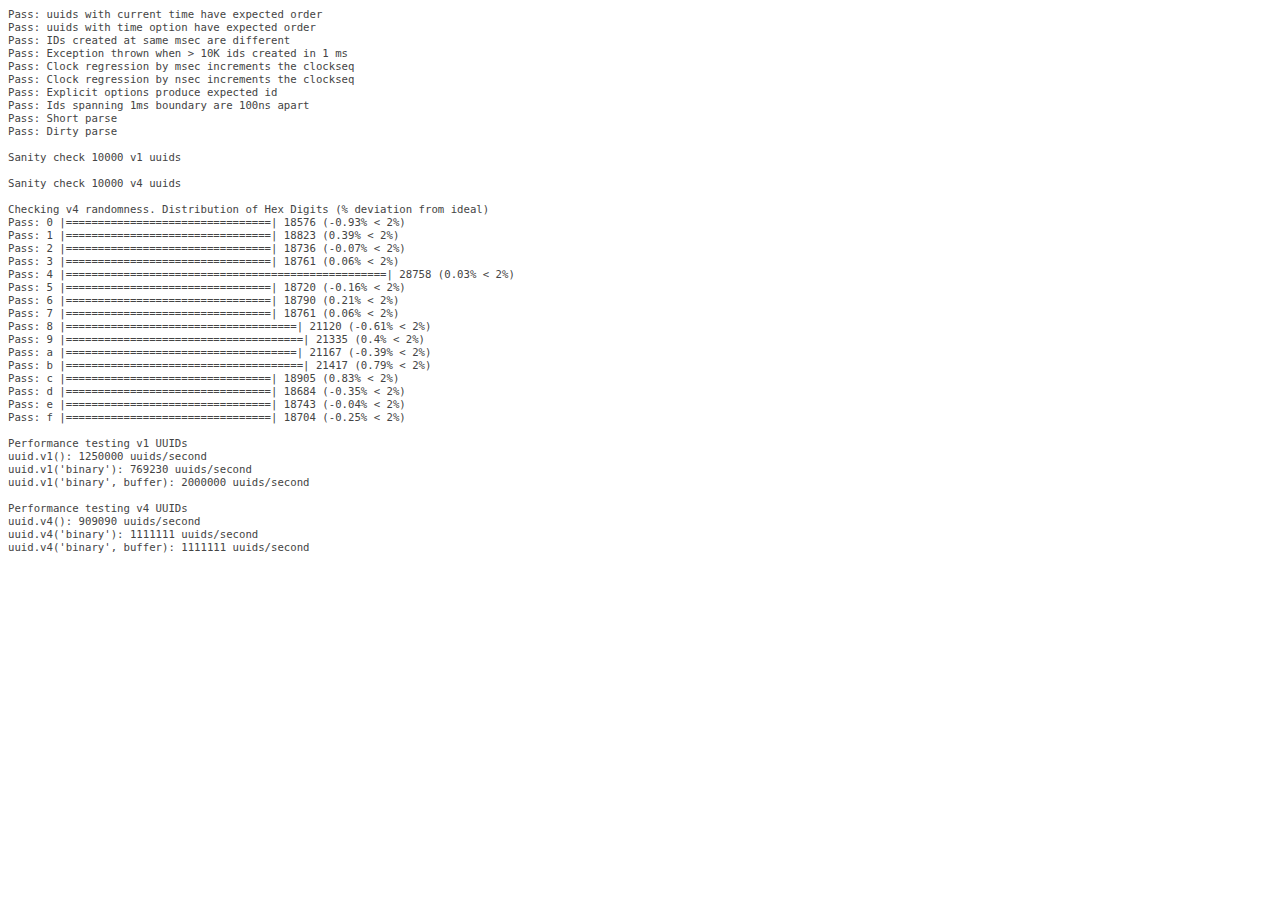
<file: node_modules/node-uuid/test/test.html>
<html>
  <head>
    <style>
      div {
        font-family: monospace;
        font-size: 8pt;
      }
      div.log {color: #444;}
      div.warn {color: #550;}
      div.error {color: #800; font-weight: bold;}
    </style>
    <script src="../uuid.js"></script>
  </head>
  <body>
    <script src="./test.js"></script>
  </body>
</html>
</file>
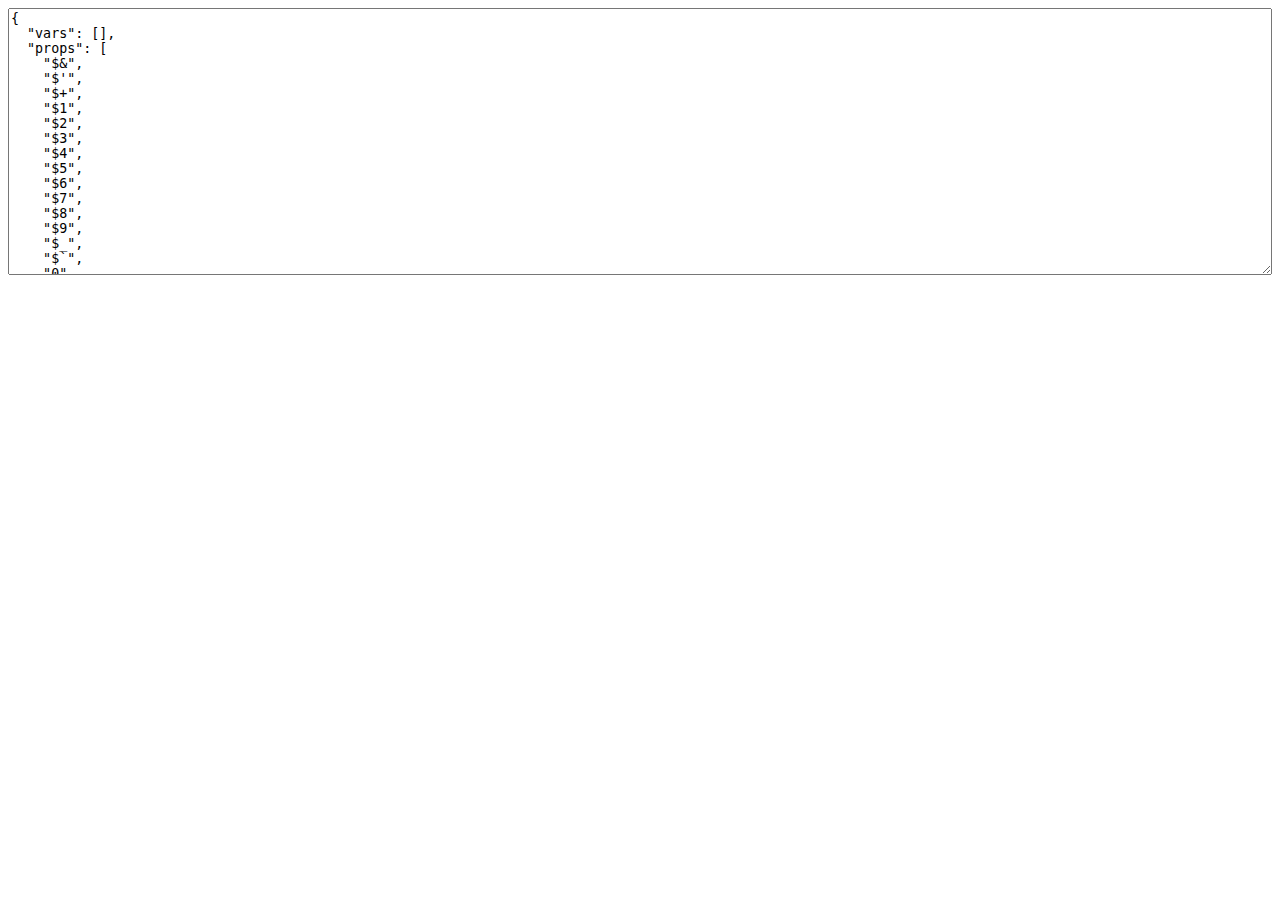
<file: node_modules/uglify-js/tools/props.html>
<html>
  <head>
  </head>
  <body>
    <script>(function(){
      var props = {};

      function addObject(obj) {
        if (obj == null) return;
        try {
          Object.getOwnPropertyNames(obj).forEach(add);
        } catch(ex) {}
        if (obj.prototype) {
          Object.getOwnPropertyNames(obj.prototype).forEach(add);
        }
        if (typeof obj == "function") {
          try {
            Object.getOwnPropertyNames(new obj).forEach(add);
          } catch(ex) {}
        }
      }

      function add(name) {
        props[name] = true;
      }

      Object.getOwnPropertyNames(window).forEach(function(thing){
        addObject(window[thing]);
      });

      try {
        addObject(new Event("click"));
        addObject(new Event("contextmenu"));
        addObject(new Event("mouseup"));
        addObject(new Event("mousedown"));
        addObject(new Event("keydown"));
        addObject(new Event("keypress"));
        addObject(new Event("keyup"));
      } catch(ex) {}

      var ta = document.createElement("textarea");
      ta.style.width = "100%";
      ta.style.height = "20em";
      ta.style.boxSizing = "border-box";
      <!-- ta.value = Object.keys(props).sort(cmp).map(function(name){ -->
      <!--   return JSON.stringify(name); -->
      <!-- }).join(",\n"); -->
      ta.value = JSON.stringify({
        vars: [],
        props: Object.keys(props).sort(cmp)
      }, null, 2);
      document.body.appendChild(ta);

      function cmp(a, b) {
        a = a.toLowerCase();
        b = b.toLowerCase();
        return a < b ? -1 : a > b ? 1 : 0;
      }
    })();</script>
  </body>
</html>
</file>
<file: public/admin/assets/nprogress/nprogress.css>
/* Make clicks pass-through */
#nprogress {
  pointer-events: none;
}

#nprogress .bar {
  background: red;

  position: fixed;
  z-index: 10000;
  top: 0;
  left: 0;

  width: 100%;
  height: 2px;
}

/* Fancy blur effect */
#nprogress .peg {
  display: block;
  position: absolute;
  right: 0px;
  width: 100px;
  height: 100%;
  box-shadow: 0 0 10px #29d, 0 0 5px #29d;
  opacity: 1.0;

  -webkit-transform: rotate(3deg) translate(0px, -4px);
      -ms-transform: rotate(3deg) translate(0px, -4px);
          transform: rotate(3deg) translate(0px, -4px);
}

/* Remove these to get rid of the spinner */
#nprogress .spinner {
  display: block;
  position: fixed;
  z-index: 1031;
  top: 15px;
  right: 15px;
}

#nprogress .spinner-icon {
  width: 18px;
  height: 18px;
  box-sizing: border-box;

  border: solid 2px transparent;
  border-top-color: greenyellow;
  border-left-color: greenyellow;
  border-radius: 50%;

  -webkit-animation: nprogress-spinner 400ms linear infinite;
          animation: nprogress-spinner 400ms linear infinite;
}

.nprogress-custom-parent {
  overflow: hidden;
  position: relative;
}

.nprogress-custom-parent #nprogress .spinner,
.nprogress-custom-parent #nprogress .bar {
  position: absolute;
}

@-webkit-keyframes nprogress-spinner {
  0%   { -webkit-transform: rotate(0deg); }
  100% { -webkit-transform: rotate(360deg); }
}
@keyframes nprogress-spinner {
  0%   { transform: rotate(0deg); }
  100% { transform: rotate(360deg); }
}
</file>
<file: public/admin/css/admin.css>
body{
    font-family: "Microsoft YaHei";
}
a:hover,a:active,a:focus{
    text-decoration: none;
}
/*login page*/
.bg_login{
    background: #222d32;
}
.mt_150{
    margin-top: 150px;
}
.mr_50{
    margin-right: 50px;
}
.mb_15{
    margin-bottom: 15px;
}
/*main page*/
.ad_aside{
    width: 180px;
    height: 100%;
    background: #222d32;
    position: absolute;
}
.ad_aside .brand{
    width: 100%;
    height: 50px;
    background: #367fa9;
}
.ad_aside .brand a{
    color: #fff;
    display: block;
    line-height: 50px;
    text-align: center;
    font-size: 20px;
    font-weight: bold;
}
.ad_aside .user{
    padding: 30px 20px;
}
.ad_aside .user img{
    width: 50px;
    height: 50px;
    border-radius: 25px;
    overflow: hidden;
}
.ad_aside .user span{
    color: #fff;
    font-size: 12px;
}
.ad_aside .menu ul{
    list-style: none;
    margin: 0;
    padding: 0;
}
.ad_aside .menu ul li{
}
.ad_aside .menu ul li a{
    display: block;
    height: 40px;
    line-height: 40px;
    color: #aaa;
    border: 3px solid transparent;
    padding-left: 30px;
}
.ad_aside .menu ul li.now > a{
    border-left-color: #3c8dbc;
    background: #1d1f21;
    color: #fff;
}
.ad_aside .menu ul li .child a{
    height: 30px;
    line-height: 30px;
    padding-left: 50px;
    font-size: 12px;
}
.ad_aside .menu ul li .child a.now{
    color: #fff;
}



.ad_section{
    padding-left: 180px;
}
.ad_section.menu{
    padding-left: 0;
}
.ad_section .ad_nav{
    height: 50px;
    background: #3c8dbc;
    margin-bottom: 20px;
}
.ad_section .ad_nav a{
    font-size: 16px;
    color: #fff;
    margin-top: 14px;
}
.ad_section .ad_nav a:first-child{
    margin-left: 15px;
    float: left;
}
.ad_section .ad_nav a:last-child{
    margin-right: 15px;
    float: right;
}

.ad_content{
    margin-top: 20px;
}
.ad_content .picTable{
    float: left;
    width: 45%;
    height: 400px;
}
.ad_content .picTable:first-child{
    margin-right: 10%;
}

.table th,.table td{
    text-align: center;
}
.table-bordered>thead>tr>td,
.table-bordered>thead>tr>th{
    border-bottom-width:1px;
    background: #eee;
}
.page{
    text-align: right;
}
.page .pagination{
    margin-top: 0;
}
.pagination{
    margin: 0;
}

#fileUpload{
    width: 82px;
    height: 34px;
    overflow: hidden;
    position: absolute;
    left: 0;
    top: 0;
    opacity: 0;
}
</file>
<file: public/mobile/css/mobile.css>
/* 共用样式 */

/* 主体容器：绝对定位的方式造一个【全屏容器】 */
.lt_container {
  width: 100%;
  height: 100%;
  position: absolute; /* absolute 基于最近的有定位的上级元素，这里会找到 window，所以这个是全屏容器  */
  top: 0;
  left: 0;
  /* background: red; */
}
/* 头部 导航 */
.lt_header {
  position: absolute;
  top: 0;
  left: 0;
  width: 100%;
  height: 45px;
  background: #069;
  color: #fff;
  line-height: 45px;
}
.lt_header h3 {
  font-size: 18px;
  text-align: center;
  margin: 0;
  line-height: 45px;
  font-weight: normal;
}
.lt_header a {
  color: #fff;
  width: 45px;
  height: 45px;
  text-align: center;
  position: absolute;
  top: 0;
}
.lt_header .left {
  left: 0;
}
.lt_header .right {
  right: 0;
}

/* 中间 内容 */
.lt_content { 
  width: 100%;
  height: 100%;
  padding-top: 45px;
  padding-bottom: 55px;  
}
/* lt_wrapper 用这个容器来承载内容，是因为 lt_content 容器有padding，如果lt_content的孩子有定位的话，依然会从lt_content的(0,0)位置开始计算而忽略padding，这样会不方便计算，所以在lt_content中加一个盒子(lt_wrapper) 来承载内容 */
.lt_content .lt_wrapper {
  position: relative;
  width: 100%;
  height: 100%;
  background: #fff;
  overflow: hidden;
}

/* 底部 页签 */
.lt_tabs {
  position: absolute;
  left: 0;
  bottom: 0;
  height: 55px;
  width: 100%;
  background: #069;
}
.lt_tabs a {
  width: 25%;
  float: left;
  text-align: center;
  color: #fff;
  padding-top: 8px;
}
.lt_tabs a p {
  color: #fff;
  font-size: 12px;
  margin-bottom: 0;
}
.lt_tabs a.now {
  color: #fa0;
}
.lt_tabs a.now p {
  color: #fa0;
}

/* 产品容器 */
.lt_product {
  padding: 0 10px;
  padding-bottom: 10px; 
}
.lt_product ul {
  margin: 0;
  padding: 0;
  list-style: none;
  width: 100%;
}
.lt_product ul li {
  width: 50%;
  float: left;
  margin-top: 10px; 
}
.lt_product ul li:nth-child(2n+1) {
  padding-right: 5px;
}
.lt_product ul li:nth-child(2n+2) {
  padding-left: 5px;
}
.lt_product ul li a{
  display: block;
  width: 100%;
  /* height: 200px; */
  box-shadow: 0 0 1px #666;
  /* border: 1px solid #666; */
}
.lt_proBox {
  padding-bottom: 5px;
}
.lt_proBox img  {
  width: 100%;
  display: block;
  color: #444;
}
.lt_proBox .name {
  padding: 0 5px;
}
.lt_proBox .price {
  font-size: 12px;
  text-align: center;  
}
.lt_proBox .price .nowPrice {
  color: red;
}
.lt_proBox .price .oldPrice {
  color: #ccc;
  text-decoration: line-through;
}
.lt_proBox button {
  display: block;
  margin: 0 auto;
  background: #069;
  border-color: #069;
  color: #fff;
}
/* 搜索框 */
.lt_search {
  width: 100%;
  padding: 10px;
  position: relative;
}
.lt_search input {
  width: 100%;
  height: 30px;
  border: 1px solid #069;
  border-radius: 2px;
  background: #fff;
  margin: 0;
  padding: 0 10px;
  text-align: left;
  font-size: 12px;
}
.lt_search a{
  position: absolute;
  top: 10px;
  right: 10px;
  width: 60px;
  height: 30px;
  line-height: 30px;
  background: #069;
  color: #fff;
  font-size: 14px;
  text-align: center;
  /* border-radius: 0 2px 2px 0; */
  border-top-right-radius: 2px;
  border-bottom-right-radius: 2px;
}
</file>
<file: public/mobile/css/index.css>
.lt_nav {
  width: 100%;
  padding: 10px;
  padding-bottom: 0;
}
.lt_nav a {
  float: left;
  width: 33.3333%;
}
.lt_nav a img {
  width: 100%;
  display: block;
}
</file>
<file: public/admin/assets/bootstrap-validator/css/bootstrapValidator.min.css>
/*!
 * BootstrapValidator (http://bootstrapvalidator.com)
 * The best jQuery plugin to validate form fields. Designed to use with Bootstrap 3
 *
 * @version     v0.5.1, built on 2014-08-22 4:55:09 PM
 * @author      https://twitter.com/nghuuphuoc
 * @copyright   (c) 2013 - 2014 Nguyen Huu Phuoc
 * @license     MIT
 */

.bv-form .help-block{margin-bottom:0}.bv-form .tooltip-inner{text-align:left}.nav-tabs li.bv-tab-success>a{color:#3c763d}.nav-tabs li.bv-tab-error>a{color:#a94442}
</file>
